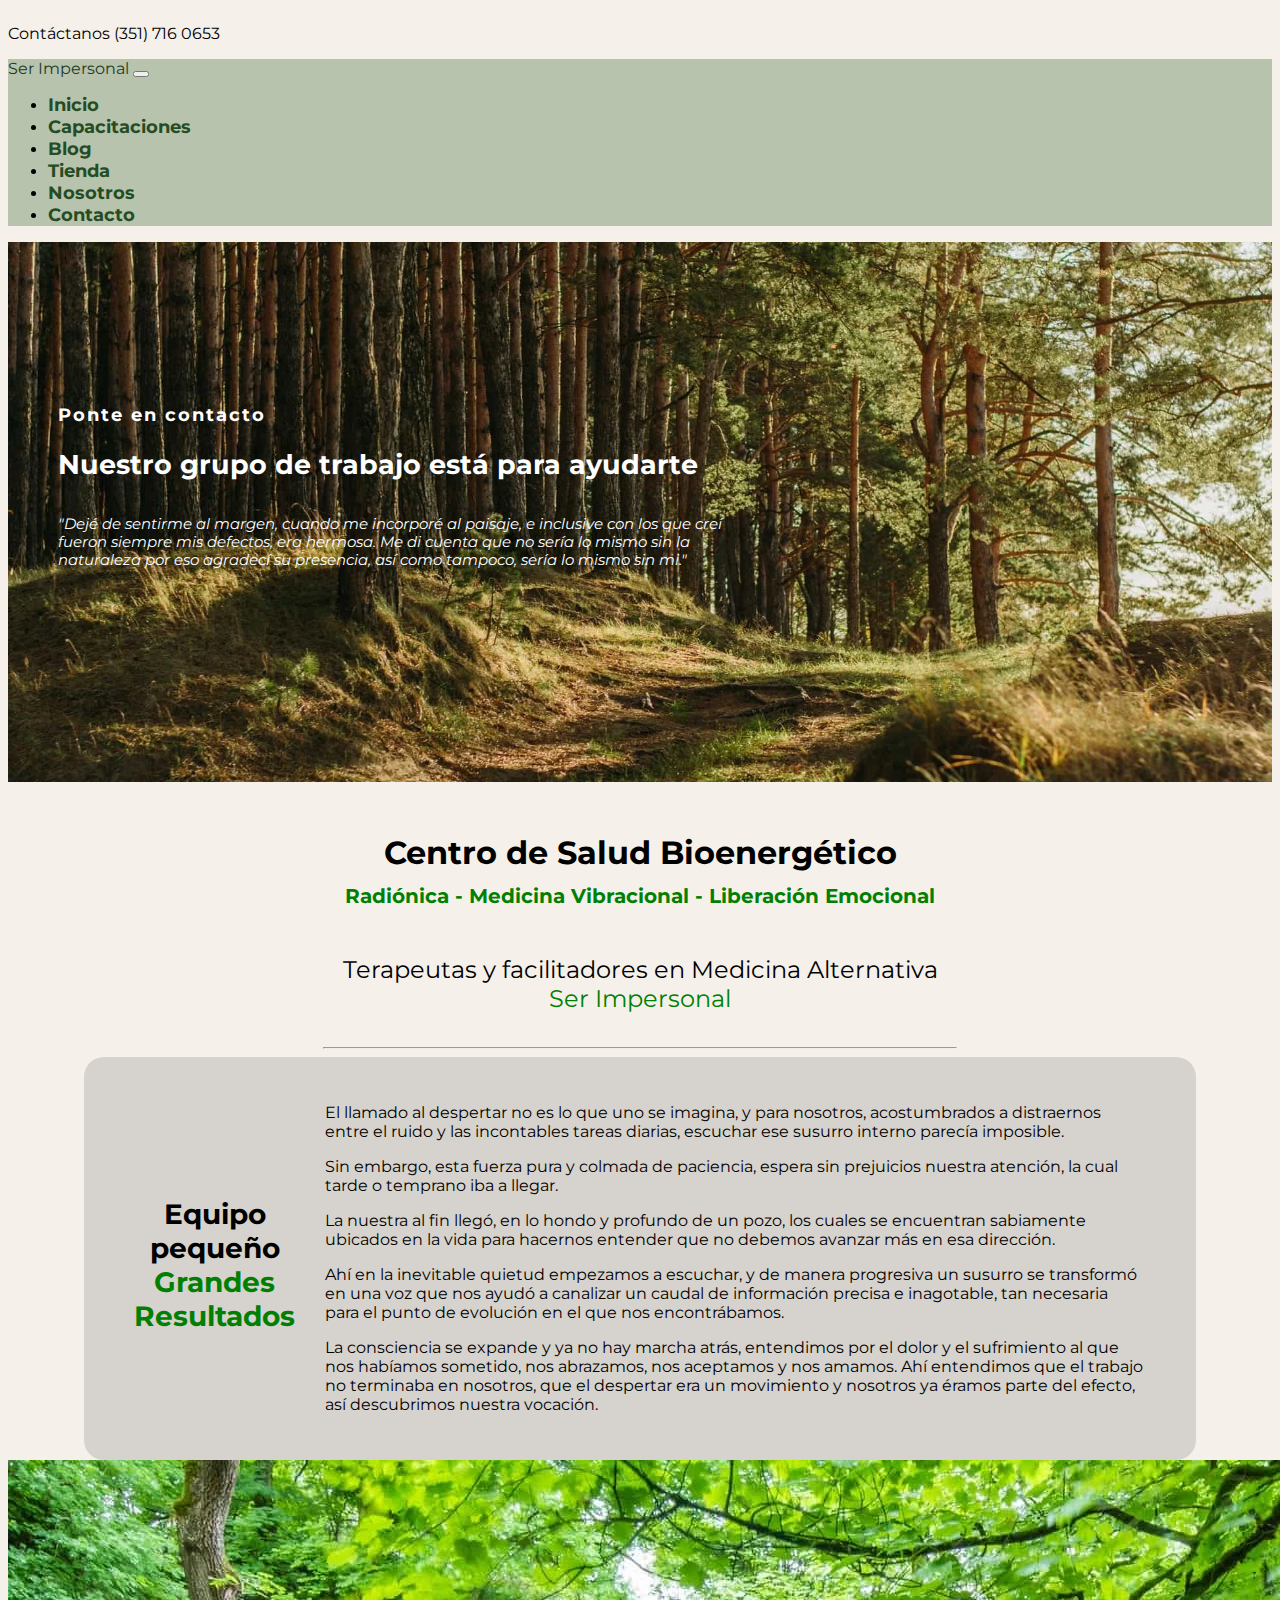
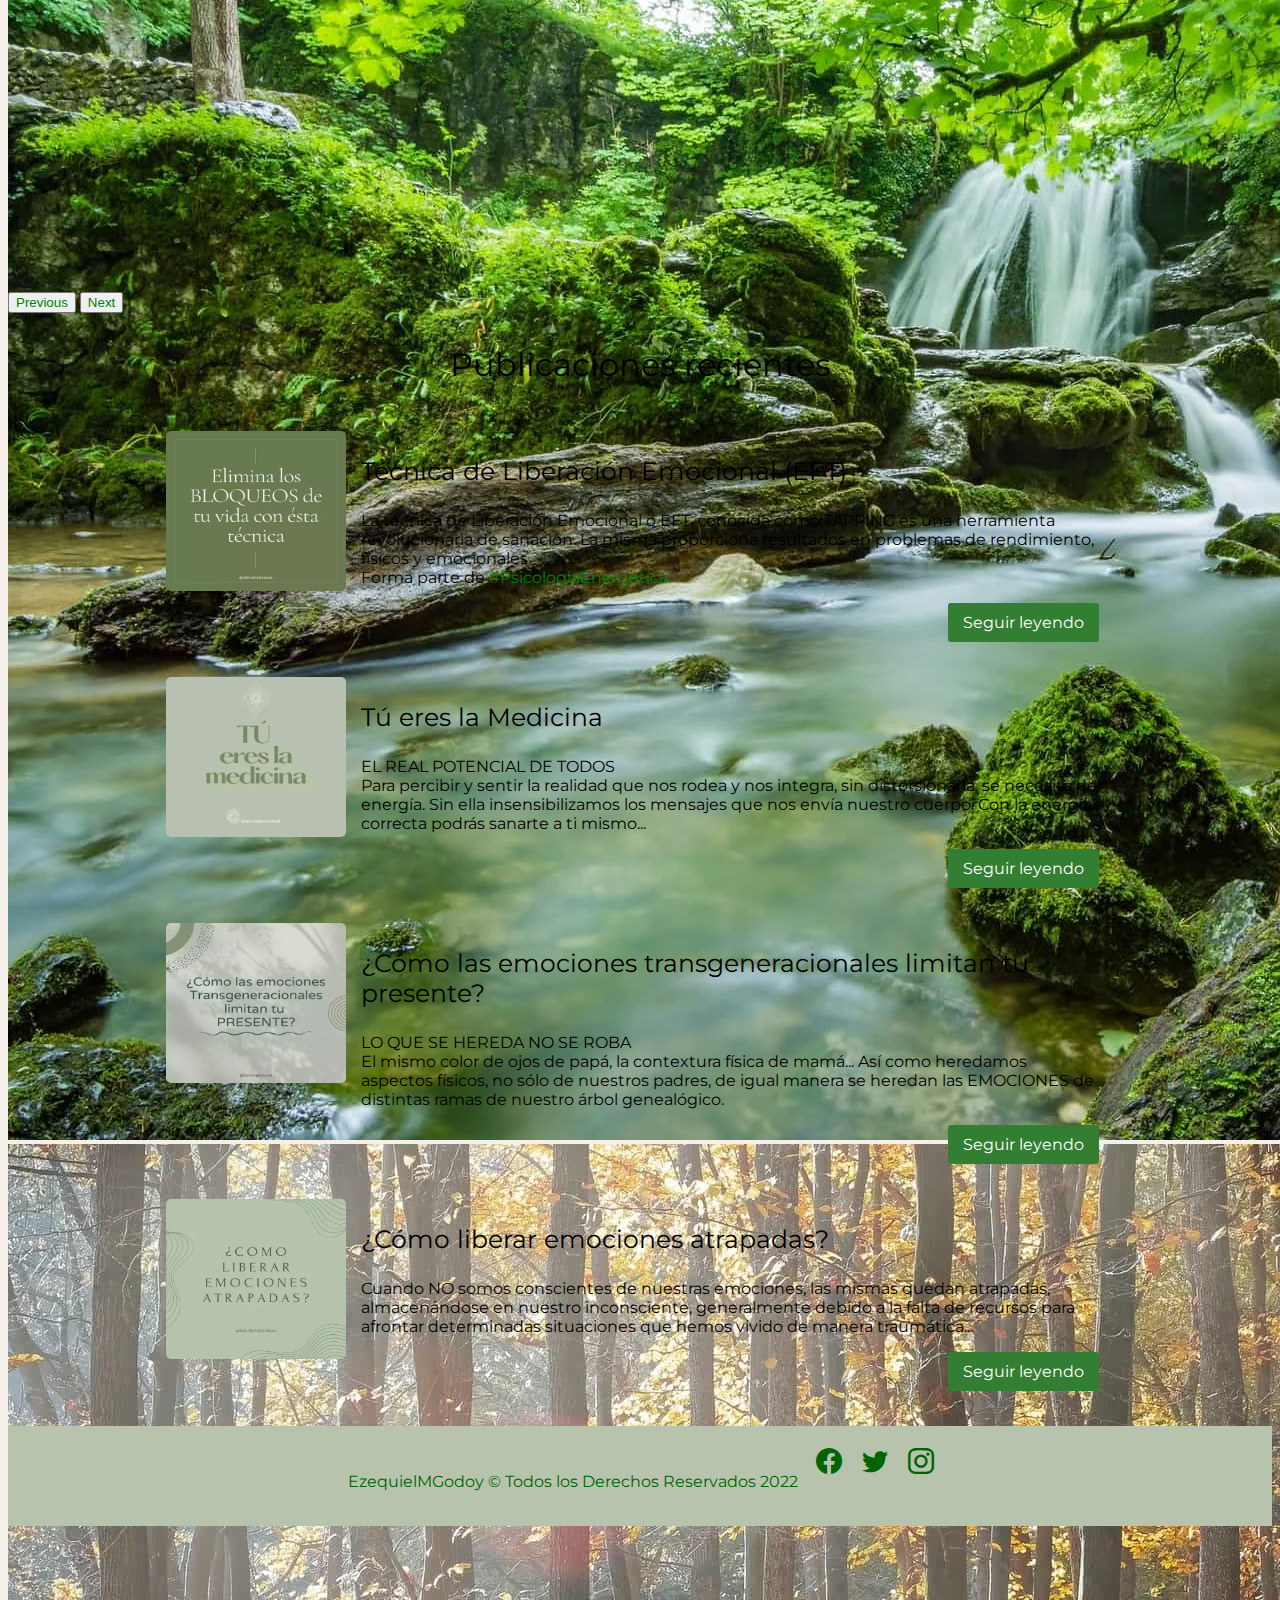
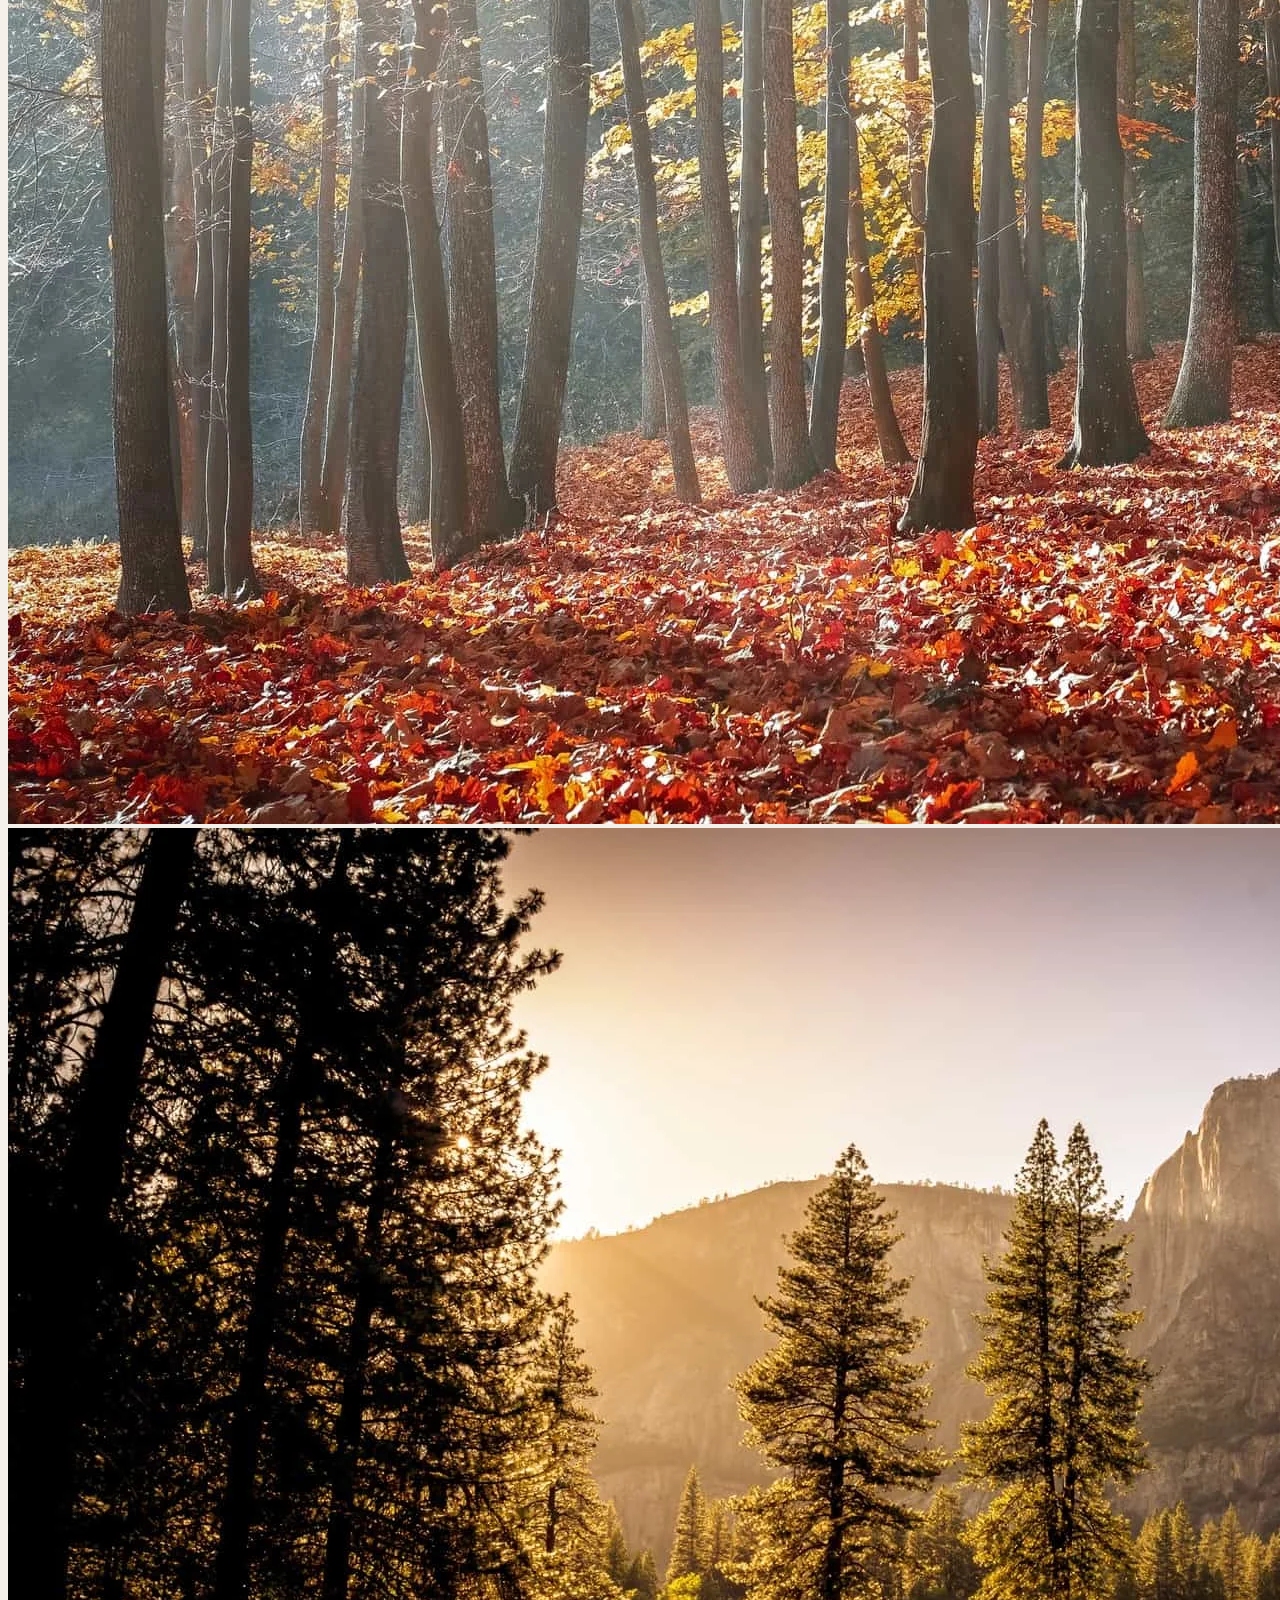
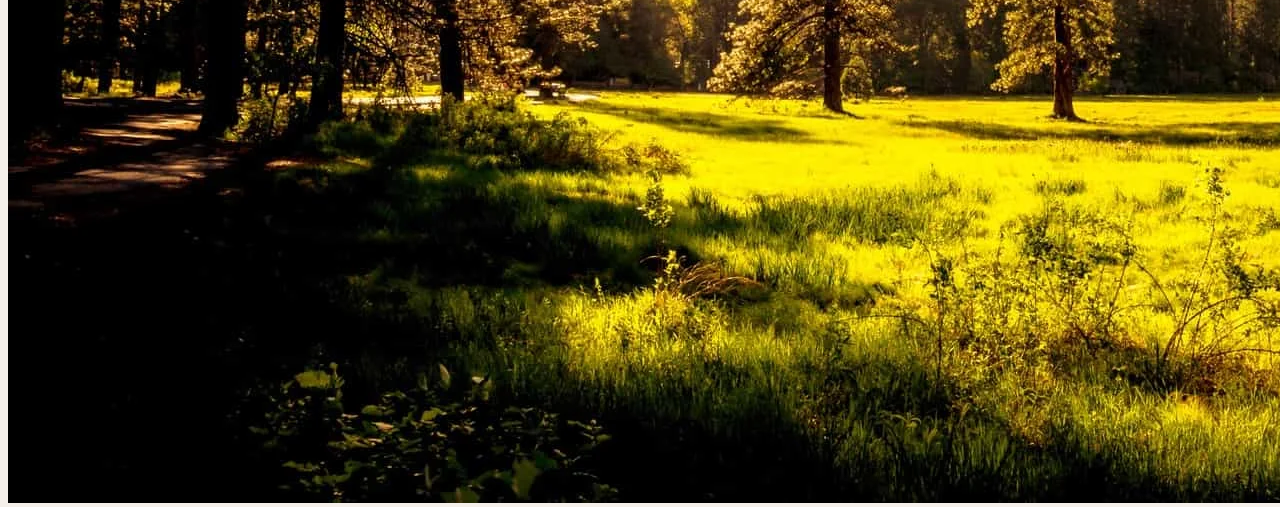
<file: index.html>
<!DOCTYPE html>
<html lang="es">
  <head>
    <meta charset="UTF-8" />
    <meta http-equiv="X-UA-Compatible" content="IE=edge" />
    <meta name="viewport" content="width=device-width, initial-scale=1.0" />
    <meta
      name="description"
      content="Centro de salud bioenergético orientado a terapias utulizando métodos de Radiónica - Medicina Vibracional - Liberación Emocional"
    />
    <meta
      name="keywords"
      content="capacitaciones, cursos, metodos, terapeutas"
    />
    <!-- LINK CDN BOOTSTRAP -->
    <link
      href="https://cdn.jsdelivr.net/npm/bootstrap@5.1.3/dist/css/bootstrap.min.css"
      rel="stylesheet"
      integrity="sha384-1BmE4kWBq78iYhFldvKuhfTAU6auU8tT94WrHftjDbrCEXSU1oBoqyl2QvZ6jIW3"
      crossorigin="anonymous"
    />
    <!-- GOOGLE FONTS -->
    <link
      href="https://fonts.googleapis.com/css2?family=Montserrat&display=swap"
      rel="stylesheet"
    />
    <!-- Favicon -->
    <link rel="icon" href="img/favicon.webp" />
    <!-- BOOTSTRAP ICONS -->
    <link
      rel="stylesheet"
      href="https://cdn.jsdelivr.net/npm/bootstrap-icons@1.7.2/font/bootstrap-icons.css"
    />

    <!-- LINK SASS -->
    <link rel="stylesheet" href="css/estilos.css" />

    <title>Inicio - Ser Impersonal</title>
  </head>
  <body>
    <!-- ========================================= -->
    <!--               ENCABEZADO                  -->
    <!-- ========================================= -->

    <div class="contenedorIndex">
      <header class="sticky-top">
        <div class="text-center bg-white">
          <p class="text-dark mb-0 p-2 fs-6">Contáctanos (351) 716 0653</p>
        </div>

        <nav class="navbar navbar-expand-lg navbar-dark p-3" id="menu">
          <div class="container-fluid">
            <a class="navbar-brand" href="index.html">
              <span class="marca fs-4 fw-bold"> Ser Impersonal </span>
            </a>
            <button
              class="navbar-toggler border"
              type="button"
              data-bs-toggle="collapse"
              data-bs-target="#navbarSupportedContent"
              aria-controls="navbarSupportedContent"
              aria-expanded="false"
              aria-label="Toggle navigation"
            >
              <span class="navbar-toggler-icon"></span>
            </button>
            <div class="collapse navbar-collapse" id="navbarSupportedContent">
              <ul class="navbar-nav me-auto mb-2 mb-lg-0">
                <li class="nav-item">
                  <a
                    class="nav-link text-light"
                    aria-current="page"
                    href="index.html"
                    >Inicio</a
                  >
                </li>

                <li class="nav-item">
                  <a class="nav-link" href="pages/capacitaciones.html"
                    >Capacitaciones</a
                  >
                </li>
                <li class="nav-item">
                  <a class="nav-link" href="pages/blog.html">Blog</a>
                </li>
                <li class="nav-item">
                  <a class="nav-link" href="pages/tienda.html">Tienda</a>
                </li>

                <li class="nav-item">
                  <a class="nav-link" href="pages/about.html">Nosotros</a>
                </li>

                <li class="nav-item">
                  <a class="nav-link" href="pages/contacto.html">Contacto</a>
                </li>
              </ul>
            </div>
          </div>
        </nav>
      </header>

      <!-- ========================================= -->
      <!--                 PORTADA                   -->
      <!-- ========================================= -->

      <section class="portada">
        <div class="banner bannerIndex">
          <div class="wrap">
            <div class="box">
              <p class="textoBanner1">Ponte en contacto</p>
              <p class="textoBanner2">
                Nuestro grupo de trabajo está para ayudarte
              </p>
              <p class="textoBanner3">
                "Dejé de sentirme al margen, cuando me incorporé al paisaje, e
                inclusive con los que creí fueron siempre mis defectos, era
                hermosa. Me di cuenta que no sería lo mismo sin la naturaleza
                por eso agradecí su presencia, así como tampoco, sería lo mismo
                sin mi."
              </p>
            </div>
          </div>
        </div>
      </section>

      <!-- ========================================= -->
      <!--               INTRO                       -->
      <!-- ========================================= -->

      <section class="zona1" id="intro">
        <h1 class="csb">
          Centro de Salud Bioenergético <br />
          <span class="tecnicas">
            Radiónica - Medicina Vibracional - Liberación Emocional</span
          >
        </h1>
        <p class="terapeutas">
          Terapeutas y facilitadores en Medicina Alternativa <br />
          <span class="logo">Ser Impersonal</span>
        </p>
        <hr />
      </section>

      <!-- ========================================= -->
      <!--                 CONTENIDO                 -->
      <!-- ========================================= -->

      <section class="zona2">
        <div class="equipo">
          <p class="equipoTitulo">
            Equipo pequeño <br />
            <span>Grandes Resultados</span>
          </p>
          <div class="equipoDescripcion">
            <p>
              El llamado al despertar no es lo que uno se imagina, y para
              nosotros, acostumbrados a distraernos entre el ruido y las
              incontables tareas diarias, escuchar ese susurro interno parecía
              imposible.
            </p>

            <p>
              Sin embargo, esta fuerza pura y colmada de paciencia, espera sin
              prejuicios nuestra atención, la cual tarde o temprano iba a
              llegar.
            </p>

            <p>
              La nuestra al fin llegó, en lo hondo y profundo de un pozo, los
              cuales se encuentran sabiamente ubicados en la vida para hacernos
              entender que no debemos avanzar más en esa dirección.
            </p>

            <p>
              Ahí en la inevitable quietud empezamos a escuchar, y de manera
              progresiva un susurro se transformó en una voz que nos ayudó a
              canalizar un caudal de información precisa e inagotable, tan
              necesaria para el punto de evolución en el que nos encontrábamos.
            </p>

            <p>
              La consciencia se expande y ya no hay marcha atrás, entendimos por
              el dolor y el sufrimiento al que nos habíamos sometido, nos
              abrazamos, nos aceptamos y nos amamos. Ahí entendimos que el
              trabajo no terminaba en nosotros, que el despertar era un
              movimiento y nosotros ya éramos parte del efecto, así descubrimos
              nuestra vocación.
            </p>
          </div>
        </div>
      </section>

      <!-- ========================================= -->
      <!--                 CAROUSEL                 -->
      <!-- ========================================= -->

      <section class="slider container pb-5 pt-5">
        <div
          id="carouselExampleControls"
          class="carousel slide"
          data-bs-ride="carousel"
        >
          <div class="carousel-inner">
            <div class="carousel-item active" data-bs-interval="2000">
              <img
                src="img/slider1.webp"
                class="d-block w-100"
                alt="Imagen de un bosque y rio"
              />
            </div>

            <div class="carousel-item" data-bs-interval="2000">
              <img
                src="img/slider2.webp"
                class="d-block w-100"
                alt="Imagen de un bosque en otoño"
              />
            </div>

            <div class="carousel-item" data-bs-interval="2000">
              <img
                src="img/slider3.webp"
                class="d-block w-100"
                alt="Imagen del amanecer en la montaña"
              />
            </div>
          </div>

          <button
            class="carousel-control-prev"
            type="button"
            data-bs-target="#carouselExampleControls"
            data-bs-slide="prev"
          >
            <span class="carousel-control-prev-icon" aria-hidden="true"></span>
            <span class="visually-hidden">Previous</span>
          </button>

          <button
            class="carousel-control-next"
            type="button"
            data-bs-target="#carouselExampleControls"
            data-bs-slide="next"
          >
            <span class="carousel-control-next-icon" aria-hidden="true"></span>
            <span class="visually-hidden">Next</span>
          </button>
        </div>
      </section>

      <!-- ========================================= -->
      <!--           CAPACITACIONES                  -->
      <!-- ========================================= -->

      <main class="destacado">
        <div>
          <p class="destacadoTitulo">Publicaciones recientes</p>
        </div>
        <div class="capacitacionesColumna">
          <div class="carta">
            <a href="pages/capacitaciones.html">
              <img
                src="img/capacitacion1.webp"
                alt="imagen capacitacion"
                width="180"
                height="160"
                class="imagenCapacitacion"
              />
            </a>
            <div class="capacitacionesTexto">
              <p class="capacitacionesTitulo">
                Técnica de Liberación Emocional (EFT)
              </p>
              <p>
                La técnica de Liberación Emocional o EFT, conocida como TAPPING
                es una herramienta revolucionaria de sanación. La misma
                proporciona resultados en problemas de rendimiento, físicos y
                emocionales<br />
                Forma parte de<span> #PsicologiaEnergética.</span>
              </p>
              <div class="capacitacionesBoton">
                <a href="pages/blog.html" class="botonSeguir">
                  Seguir leyendo
                </a>
              </div>
            </div>
          </div>

          <div class="carta">
            <a href="pages/capacitaciones.html">
              <img
                src="img/capacitacion2.webp"
                alt="imagen capacitacion"
                width="180"
                height="160"
                class="imagenCapacitacion"
              />
            </a>
            <div class="capacitacionesTexto">
              <p class="capacitacionesTitulo">Tú eres la Medicina</p>
              <p class="">
                EL REAL POTENCIAL DE TODOS <br />
                Para percibir y sentir la realidad que nos rodea y nos integra,
                sin distorsionarla, se necesita de energía. Sin ella
                insensibilizamos los mensajes que nos envía nuestro cuerpo. Con
                la energía correcta podrás sanarte a ti mismo...
              </p>
              <div class="capacitacionesBoton">
                <a href="pages/blog.html" class="botonSeguir">
                  Seguir leyendo
                </a>
              </div>
            </div>
          </div>

          <div class="carta">
            <a href="pages/capacitaciones.html">
              <img
                src="img/capacitacion3.webp"
                alt="imagen capacitacion"
                width="180"
                height="160"
                class="imagenCapacitacion"
              />
            </a>
            <div class="capacitacionesTexto">
              <p class="capacitacionesTitulo">
                ¿Cómo las emociones transgeneracionales limitan tu presente?
              </p>
              <p class="">
                LO QUE SE HEREDA NO SE ROBA <br />
                El mismo color de ojos de papá, la contextura física de mamá...
                Así como heredamos aspectos físicos, no sólo de nuestros padres,
                de igual manera se heredan las EMOCIONES de distintas ramas de
                nuestro árbol genealógico.
              </p>
              <div class="capacitacionesBoton">
                <a href="pages/blog.html" class="botonSeguir">
                  Seguir leyendo
                </a>
              </div>
            </div>
          </div>

          <div class="carta">
            <a href="pages/capacitaciones.html">
              <img
                src="img/capacitacion4.webp"
                alt="imagen capacitacion"
                width="180"
                height="160"
                class="imagenCapacitacion"
              />
            </a>
            <div class="capacitacionesTexto">
              <p class="capacitacionesTitulo">
                ¿Cómo liberar emociones atrapadas?
              </p>
              <p class="">
                Cuando NO somos conscientes de nuestras emociones, las mismas
                quedan atrapadas, almacenándose en nuestro inconsciente,
                generalmente debido a la falta de recursos para afrontar
                determinadas situaciones que hemos vivido de manera
                traumática...
              </p>
              <div class="capacitacionesBoton">
                <a href="pages/blog.html" class="botonSeguir">
                  Seguir leyendo
                </a>
              </div>
            </div>
          </div>
        </div>
      </main>

      <!-- ========================================= -->
      <!--                 FOOTER                    -->
      <!-- ========================================= -->

      <footer>
        <p class="derechos">
          EzequielMGodoy &copy; Todos los Derechos Reservados 2022
        </p>
        <div id="iconos">
          <a href="https://www.facebook.com/" target="_blank">
            <i class="bi bi-facebook"></i>
            <i class="fa-brands fa-facebook-f"></i>
          </a>
          <a href="https://twitter.com/" target="_blank">
            <i class="bi bi-twitter"></i>
          </a>
          <a href="https://www.instagram.com/" target="_blank">
            <i class="bi bi-instagram"></i>
          </a>
        </div>
      </footer>

      <script
        src="https://cdn.jsdelivr.net/npm/bootstrap@5.1.3/dist/js/bootstrap.bundle.min.js"
        integrity="sha384-ka7Sk0Gln4gmtz2MlQnikT1wXgYsOg+OMhuP+IlRH9sENBO0LRn5q+8nbTov4+1p"
        crossorigin="anonymous"
      ></script>
    </div>
  </body>
</html>
</file>
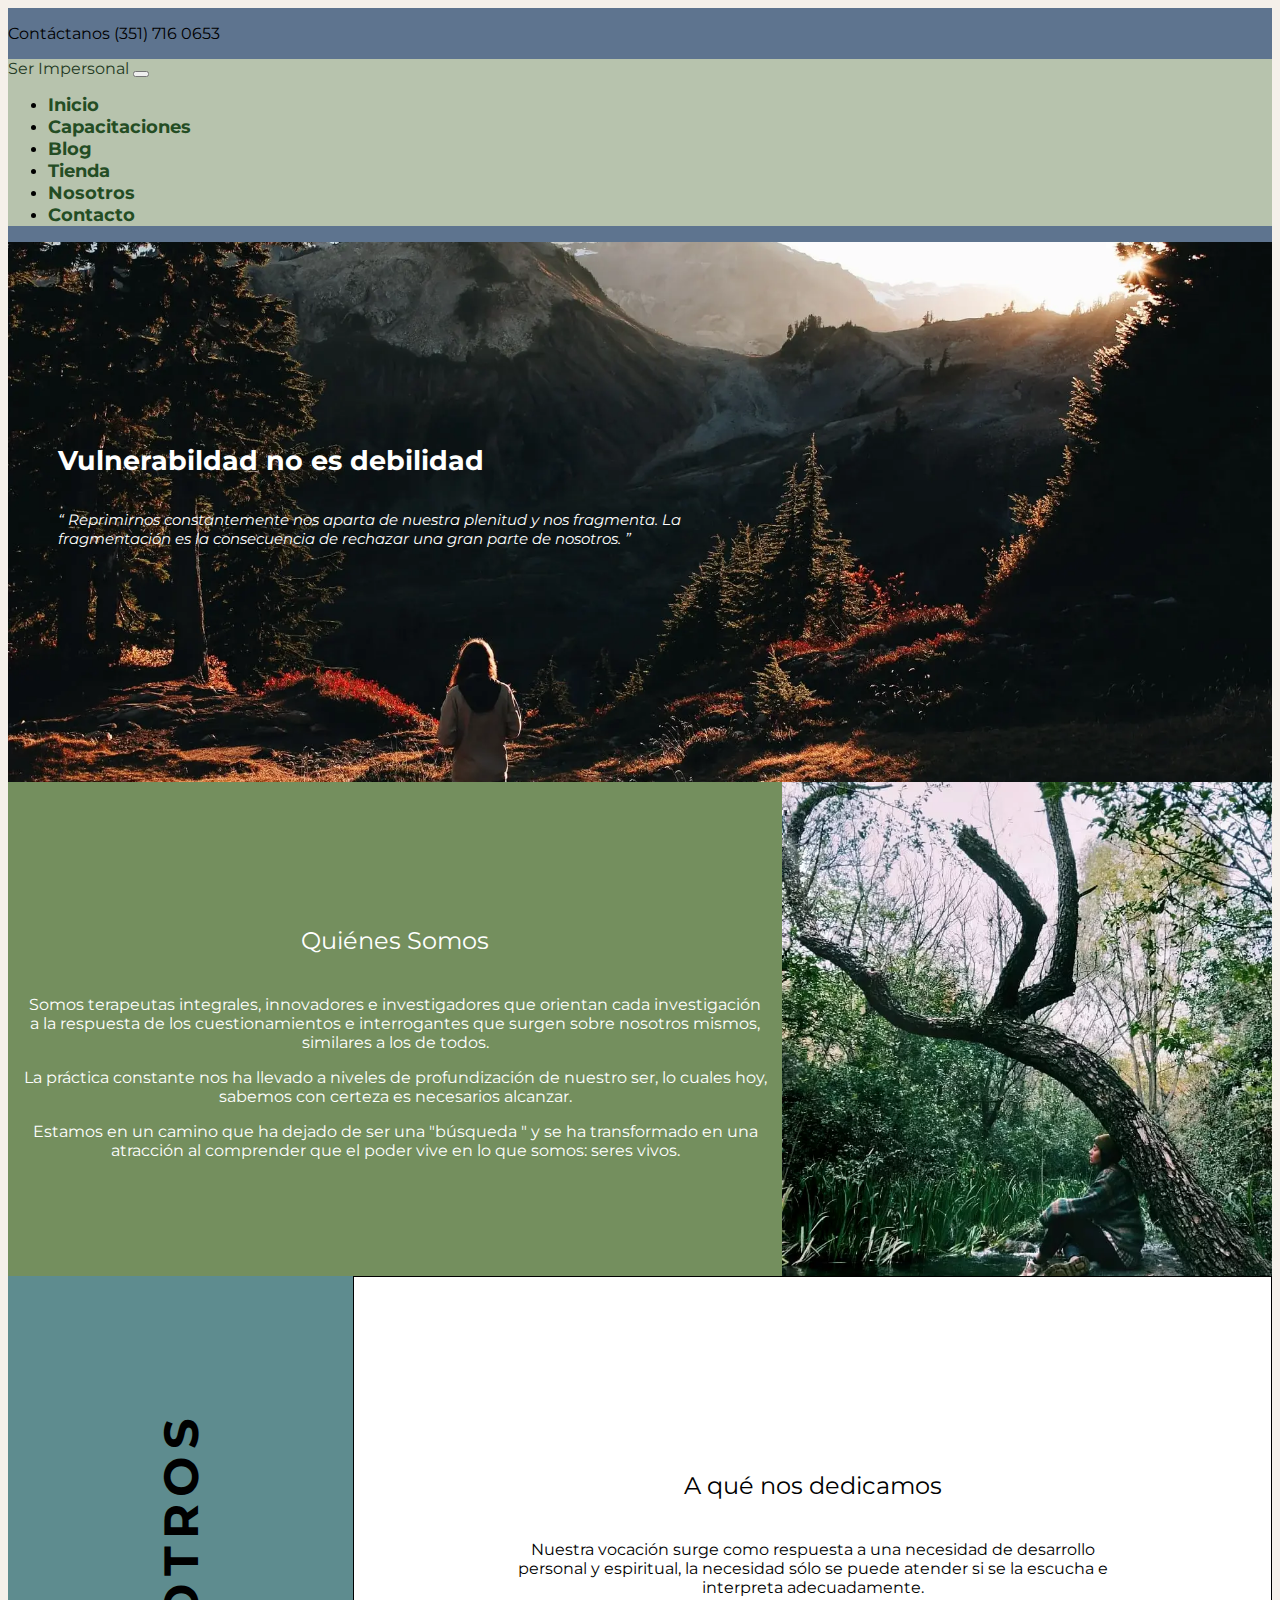
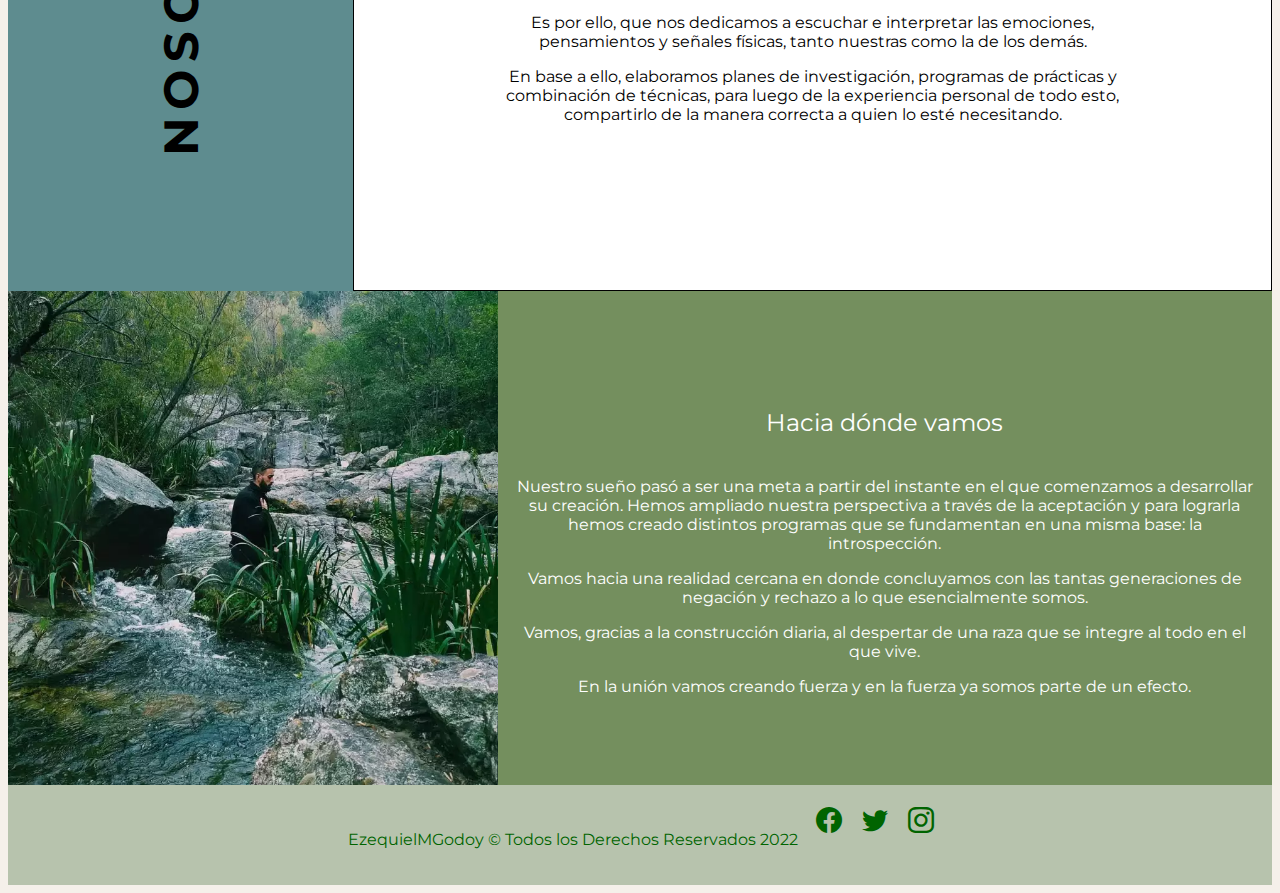
<file: pages/about.html>
<!DOCTYPE html>
<html lang="es">
  <head>
    <meta charset="UTF-8" />
    <meta http-equiv="X-UA-Compatible" content="IE=edge" />
    <meta name="viewport" content="width=device-width, initial-scale=1.0" />
    <meta
      name="description"
      content="Acerca de nosotros - Somos Araceli y Fabricio Terapeutas y facilitadores en Medicina Alternativa Ser Impersonal"
    />
    <meta name="keywords" content="nosotros, Araceli, Fabricio" />
    <!-- Link CDN BOOTSRAP -->
    <link
      href="https://cdn.jsdelivr.net/npm/bootstrap@5.1.3/dist/css/bootstrap.min.css"
      rel="stylesheet"
      integrity="sha384-1BmE4kWBq78iYhFldvKuhfTAU6auU8tT94WrHftjDbrCEXSU1oBoqyl2QvZ6jIW3"
      crossorigin="anonymous"
    />
    <!-- LINK GOOGLE FONTS -->
    <link
      href="https://fonts.googleapis.com/css2?family=Montserrat&display=swap"
      rel="stylesheet"
    />
    <!-- Favicon -->
    <link rel="icon" href="../img/favicon.webp" />
    <!-- LINK ICONS -->
    <link
      rel="stylesheet"
      href="https://cdn.jsdelivr.net/npm/bootstrap-icons@1.7.2/font/bootstrap-icons.css"
    />

    <!-- ESTILOS SASS -->
    <link rel="stylesheet" href="../css/estilos.css" />
    <title>Nosotros - Ser Impersonal</title>
  </head>
  <body>
    <!-- ========================================= -->
    <!--               ENCABEZADO                  -->
    <!-- ========================================= -->

    <div class="contenedorAbout">
      <header class="sticky-top">
        <div class="text-center bg-white">
          <p class="text-dark mb-0 p-2 fs-6">Contáctanos (351) 716 0653</p>
        </div>

        <nav class="navbar navbar-expand-lg navbar-dark p-3" id="menu">
          <div class="container-fluid">
            <a class="navbar-brand" href="../index.html">
              <span class="marca fs-4 fw-bold"> Ser Impersonal </span>
            </a>
            <button
              class="navbar-toggler border"
              type="button"
              data-bs-toggle="collapse"
              data-bs-target="#navbarSupportedContent"
              aria-controls="navbarSupportedContent"
              aria-expanded="false"
              aria-label="Toggle navigation"
            >
              <span class="navbar-toggler-icon"></span>
            </button>
            <div class="collapse navbar-collapse" id="navbarSupportedContent">
              <ul class="navbar-nav me-auto mb-2 mb-lg-0">
                <li class="nav-item">
                  <a class="nav-link" aria-current="page" href="../index.html"
                    >Inicio</a
                  >
                </li>

                <li class="nav-item">
                  <a class="nav-link" href="capacitaciones.html"
                    >Capacitaciones</a
                  >
                </li>
                <li class="nav-item">
                  <a class="nav-link" href="blog.html">Blog</a>
                </li>
                
                <li class="nav-item">
                  <a class="nav-link" href="tienda.html">Tienda</a>
                </li>

                <li class="nav-item">
                  <a class="nav-link text-light" href="about.html">Nosotros</a>
                </li>

                <li class="nav-item">
                  <a class="nav-link" href="contacto.html">Contacto</a>
                </li>
              </ul>
            </div>
          </div>
        </nav>
      </header>

      <!-- ========================================= -->
      <!--                 PORTADA                   -->
      <!-- ========================================= -->
      <section class="portada">
        <div class="banner bannerAbout">
          <div class="wrap">
            <div class="box">
              <p class="textoBanner2">Vulnerabildad no es debilidad</p>
              <q class="textoBanner3">
                Reprimirnos constantemente nos aparta de nuestra plenitud y nos
                fragmenta. La fragmentación es la consecuencia de rechazar una
                gran parte de nosotros.
              </q>
            </div>
          </div>
        </div>
      </section>

      <!-- ========================================= -->
      <!--                 NOSOTROS                  -->
      <!-- ========================================= -->

      <main class="containerNosotros">
        <div class="box1">
          <div class="boxTexto">
            <p class="boxTexto--titulo">Quiénes Somos</p>
            <div class="boxTexto--parrafo">
              <p>
                Somos terapeutas integrales, innovadores e investigadores que
                orientan cada investigación a la respuesta de los
                cuestionamientos e interrogantes que surgen sobre nosotros
                mismos, similares a los de todos.
              </p>
              <p>
                La práctica constante nos ha llevado a niveles de profundización
                de nuestro ser, lo cuales hoy, sabemos con certeza es necesarios
                alcanzar.
              </p>
              <p>
                Estamos en un camino que ha dejado de ser una "búsqueda " y se
                ha transformado en una atracción al comprender que el poder vive
                en lo que somos: seres vivos.
              </p>
            </div>
          </div>
          <div class="containerFoto">
            <img
              src="../img/aboutAri_2.webp"
              alt="Araceli en el rio meditando"
              class="imagen"
            />
            <div class="divAraceli">
              <p class="araceliCita">
                "Amarnos es aportar, arriesgarse a pesar de las incertidumbres,
                abrazar nuestras heridas, nuestros miedos, nuestra luz y nuestra
                oscuridad."
              </p>
            </div>
          </div>
        </div>

        <div class="box2">
          <div class="asideNosotros">
            <p class="asidePalabra">NOSOTROS</p>
          </div>

          <div class="parrafoNosotros">
            <p class="boxTexto--titulo">A qué nos dedicamos</p>
            <div class="boxTexto--parrafo">
              <p>
                Nuestra vocación surge como respuesta a una necesidad de
                desarrollo personal y espiritual, la necesidad sólo se puede
                atender si se la escucha e interpreta adecuadamente.
              </p>
              <p>
                Es por ello, que nos dedicamos a escuchar e interpretar las
                emociones, pensamientos y señales físicas, tanto nuestras como
                la de los demás.
              </p>
              <p>
                En base a ello, elaboramos planes de investigación, programas de
                prácticas y combinación de técnicas, para luego de la
                experiencia personal de todo esto, compartirlo de la manera
                correcta a quien lo esté necesitando.
              </p>
            </div>
          </div>

          <div class="columnaColor">
            <!-- <p>COLUMNA</p> -->
          </div>
        </div>

        <div class="box3">
          <div class="boxTexto">
            <p class="boxTexto--titulo">Hacia dónde vamos</p>
            <div class="boxTexto--parrafo">
              <p>
                Nuestro sueño pasó a ser una meta a partir del instante en el
                que comenzamos a desarrollar su creación. Hemos ampliado nuestra
                perspectiva a través de la aceptación y para lograrla hemos
                creado distintos programas que se fundamentan en una misma base:
                la introspección.
              </p>

              <p>
                Vamos hacia una realidad cercana en donde concluyamos con las
                tantas generaciones de negación y rechazo a lo que esencialmente
                somos.
              </p>

              <p>
                Vamos, gracias a la construcción diaria, al despertar de una
                raza que se integre al todo en el que vive.
              </p>

              <p>
                En la unión vamos creando fuerza y en la fuerza ya somos parte
                de un efecto.
              </p>
            </div>
          </div>
          <div class="containerFoto">
            <img
              src="../img/aboutFabri.webp"
              alt="Fabricio en el rio meditando"
              class="imagen"
            />
            <div class="divFabricio">
              <p class="fabricioCita">
                "Aquieta tus impulsos, tranquiliza tus emociones y sociega tu
                mente."
              </p>
            </div>
          </div>
        </div>
      </main>

      <!-- ========================================= -->
      <!--                 FOOTER                    -->
      <!-- ========================================= -->

      <footer>
        <p class="derechos">
          EzequielMGodoy &copy; Todos los Derechos Reservados 2022
        </p>
        <div id="iconos">
          <a href="https://www.facebook.com/" target="_blank">
            <i class="bi bi-facebook"></i>
          </a>
          <a href="https://twitter.com/" target="_blank">
            <i class="bi bi-twitter"></i>
          </a>
          <a href="https://www.instagram.com/" target="_blank">
            <i class="bi bi-instagram"></i>
          </a>
        </div>
      </footer>

      <script
        src="https://cdn.jsdelivr.net/npm/bootstrap@5.1.3/dist/js/bootstrap.bundle.min.js"
        integrity="sha384-ka7Sk0Gln4gmtz2MlQnikT1wXgYsOg+OMhuP+IlRH9sENBO0LRn5q+8nbTov4+1p"
        crossorigin="anonymous"
      ></script>
    </div>
  </body>
</html>
</file>
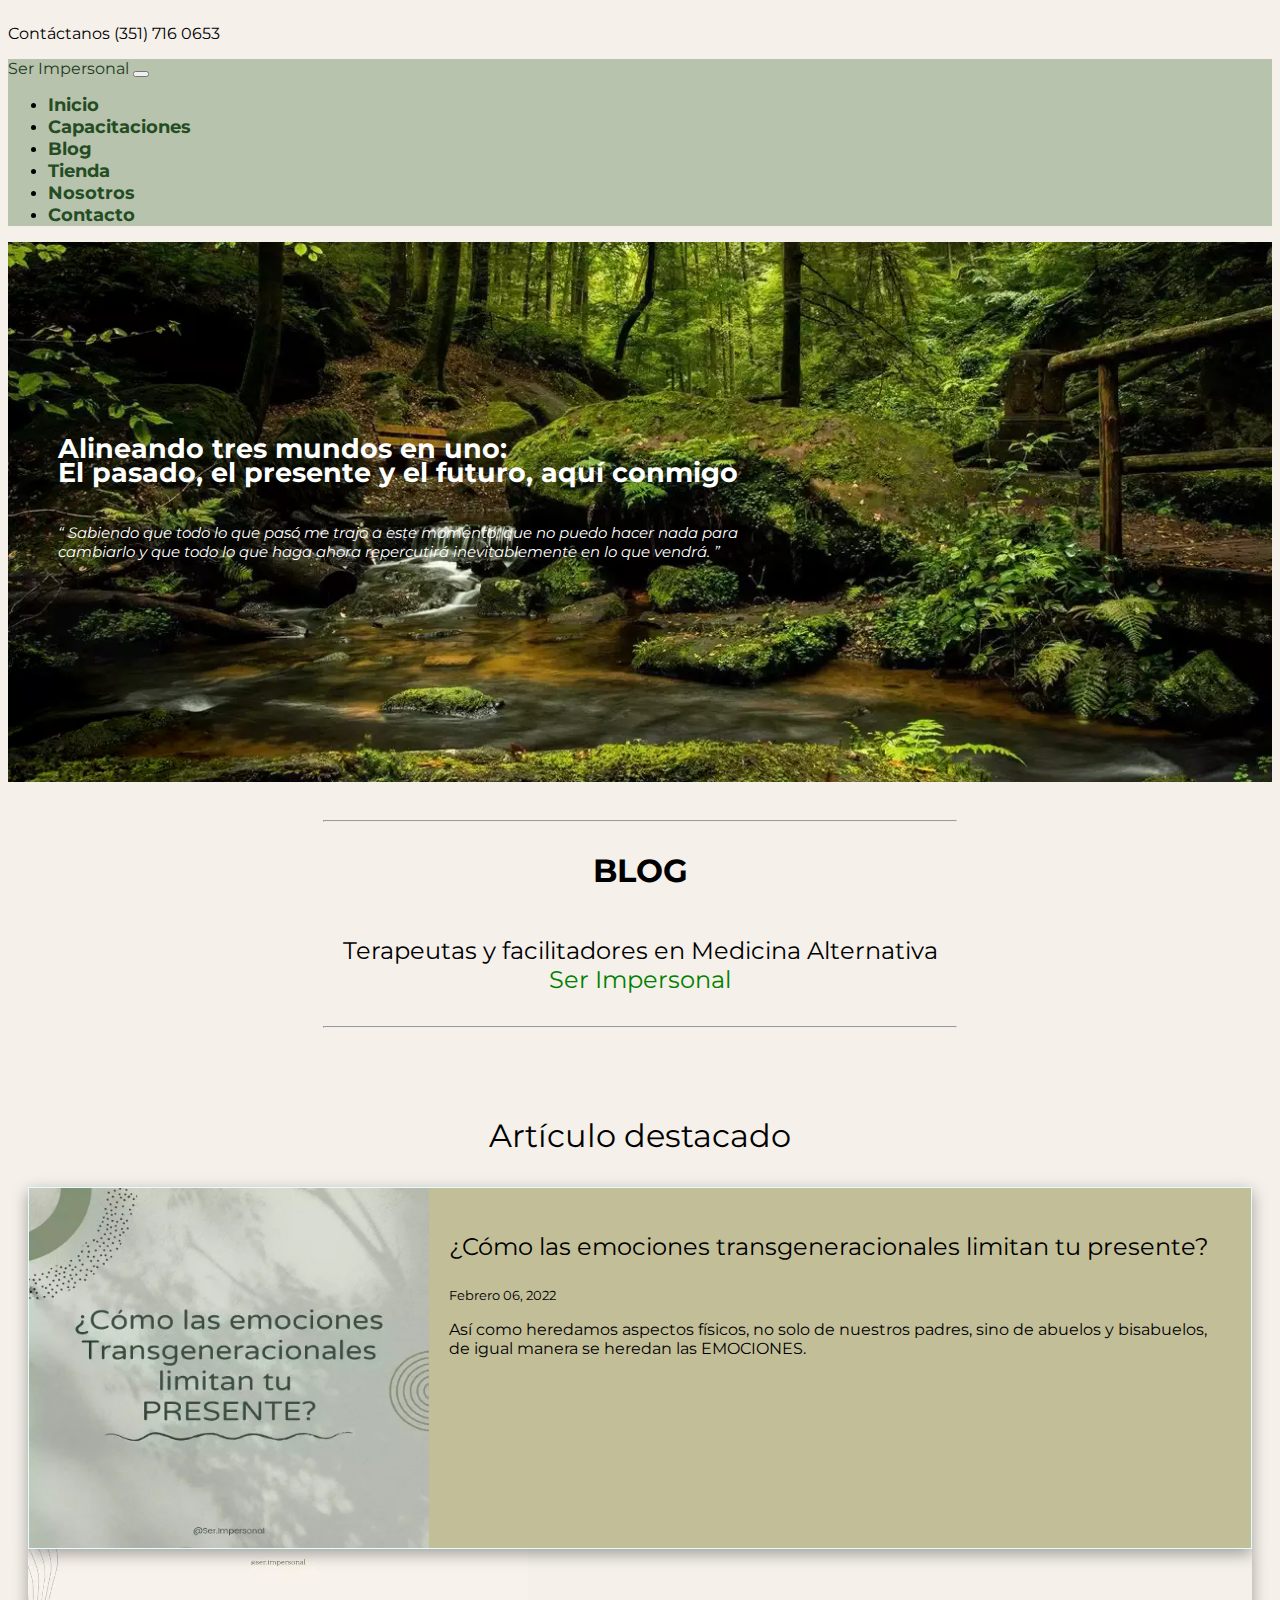
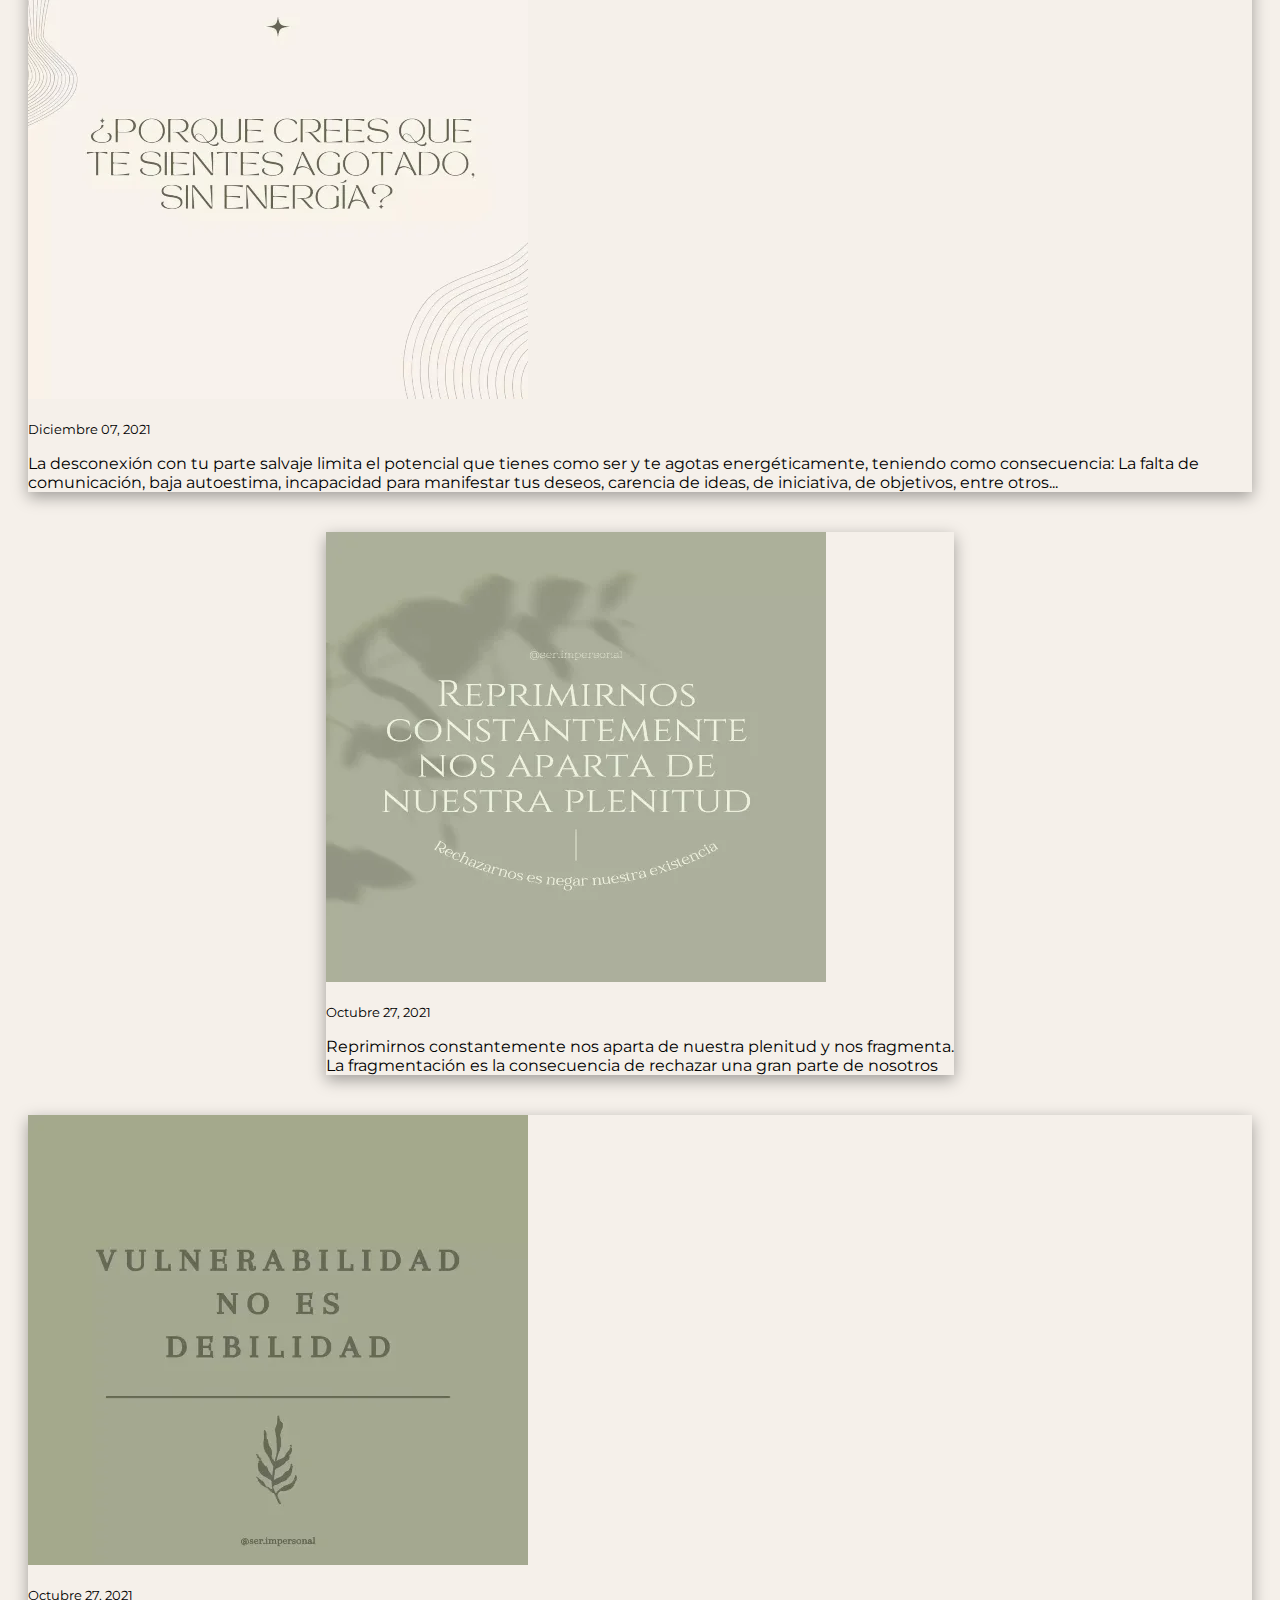
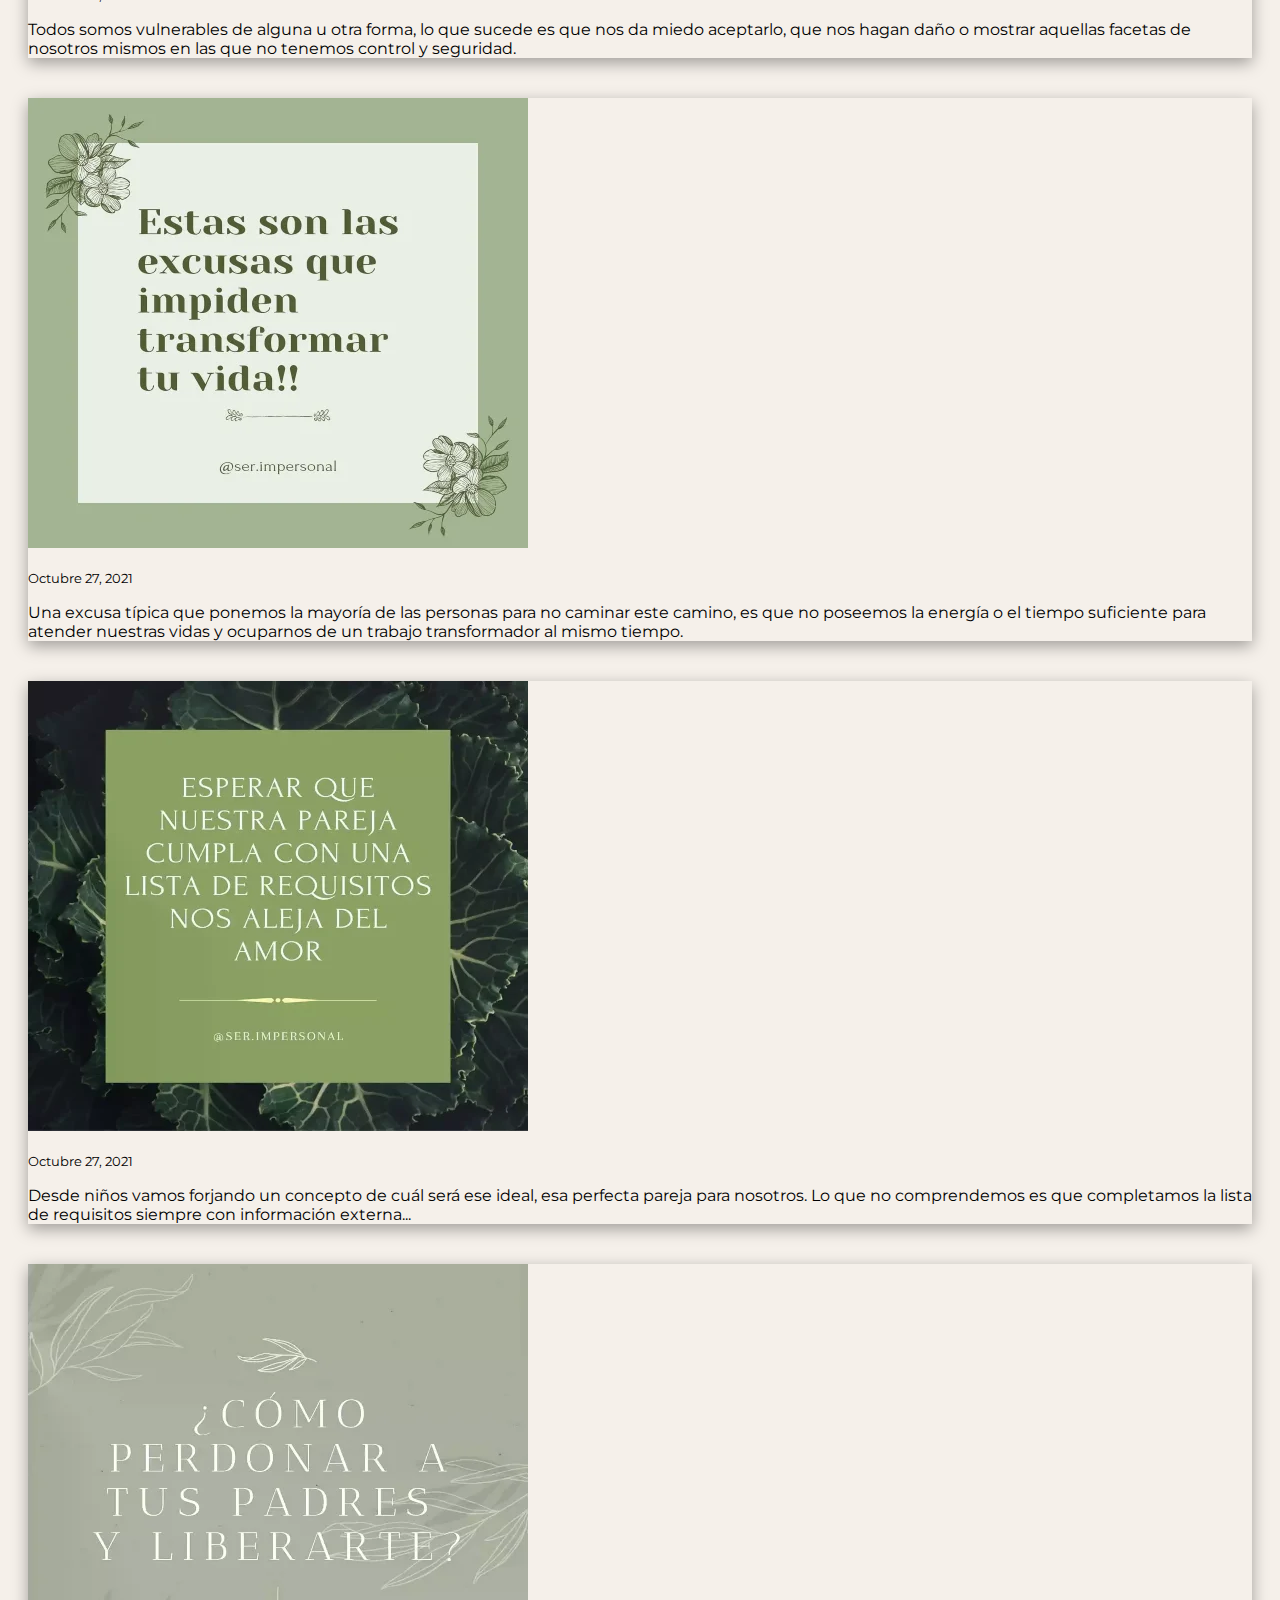
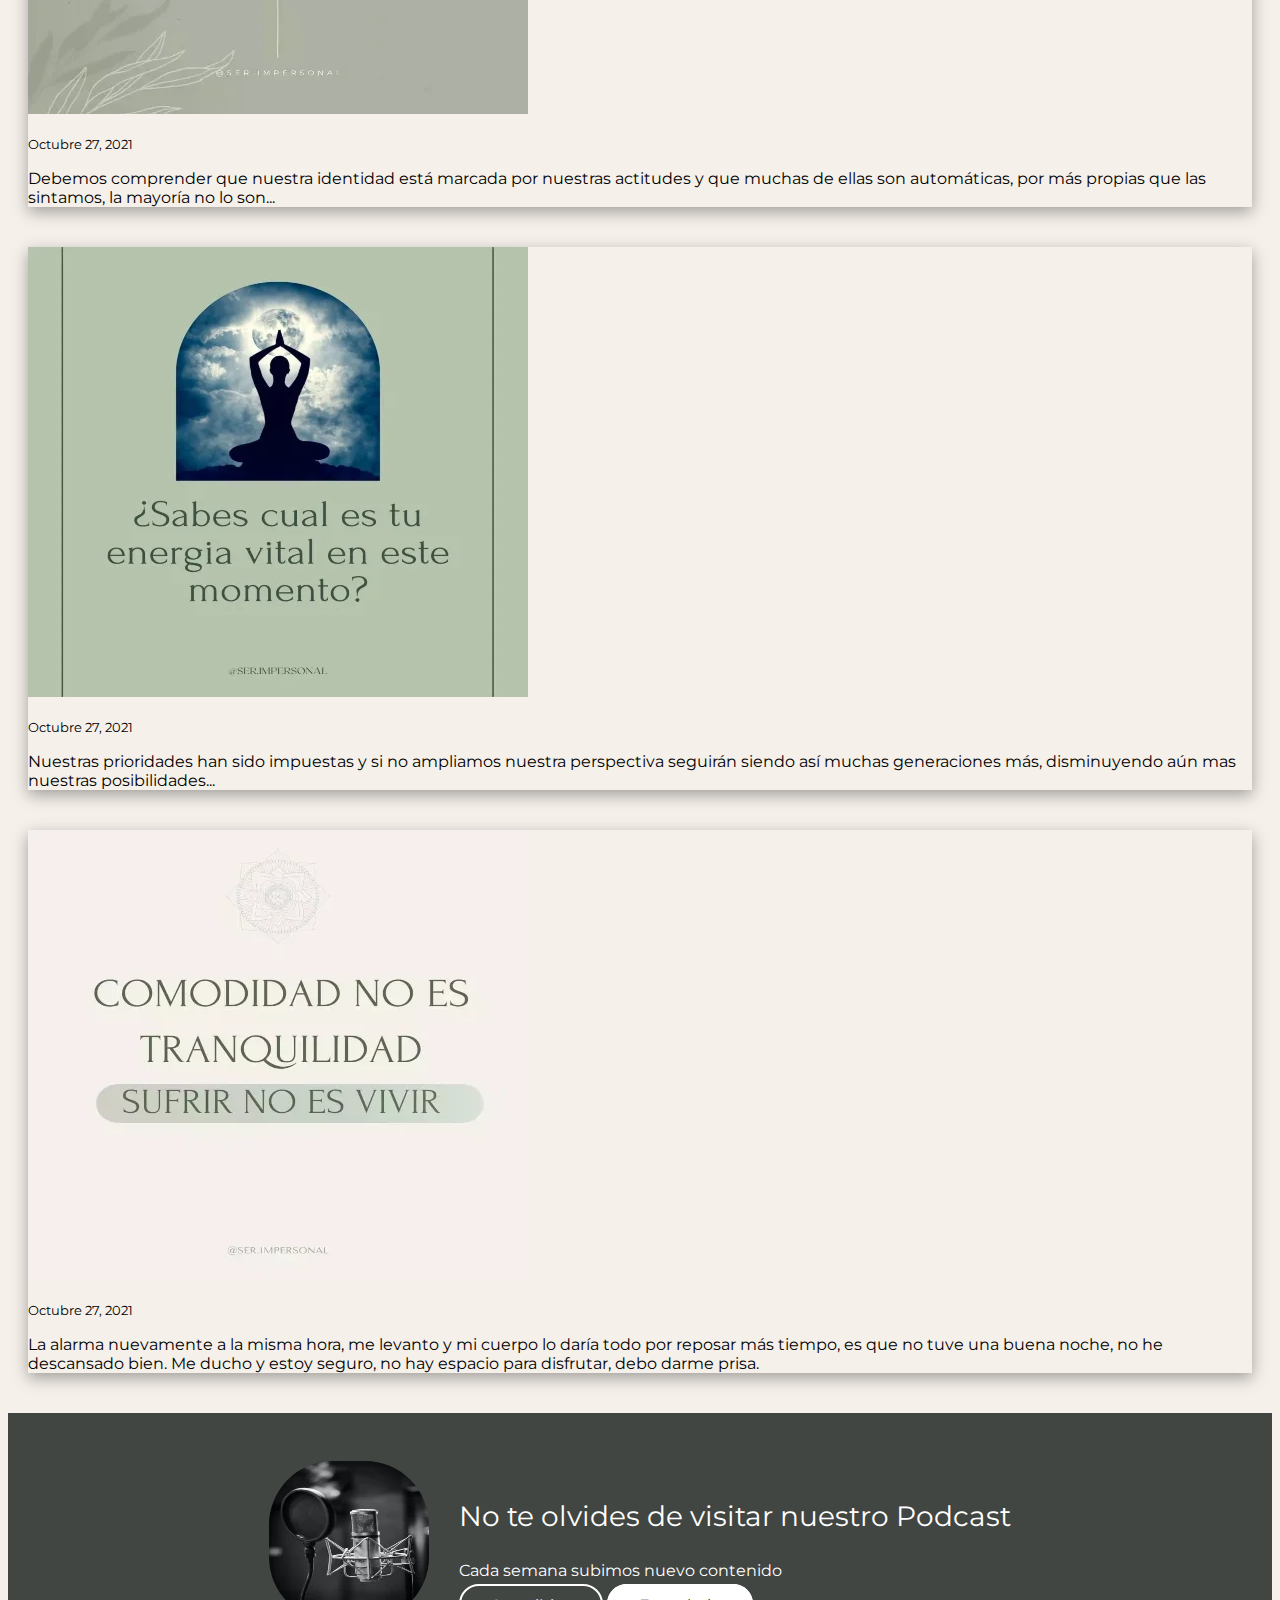
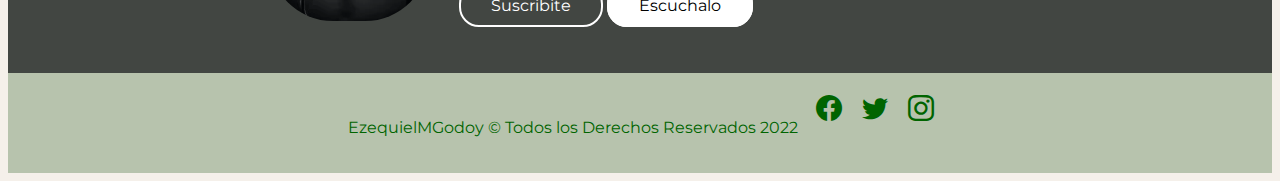
<file: pages/blog.html>
<!DOCTYPE html>
<html lang="es">
  <head>
    <meta charset="UTF-8" />
    <meta http-equiv="X-UA-Compatible" content="IE=edge" />
    <meta name="viewport" content="width=device-width, initial-scale=1.0" />
    <meta
      name="description"
      content="Blog Ser Impersonal. Aquí encontrarás nuestras entradas más recientes, un área en donde dejo que la información fluya a través de mi y así poder plasmarla en 'papel'"
    />
    <meta name="keywords" content="blog, articulo, destacados" />
    <!-- CDN BOOTSTRAP -->
    <link
      href="https://cdn.jsdelivr.net/npm/bootstrap@5.1.3/dist/css/bootstrap.min.css"
      rel="stylesheet"
      integrity="sha384-1BmE4kWBq78iYhFldvKuhfTAU6auU8tT94WrHftjDbrCEXSU1oBoqyl2QvZ6jIW3"
      crossorigin="anonymous"
    />
    <!-- Google Fonts -->
    <link
      href="https://fonts.googleapis.com/css2?family=Montserrat&display=swap"
      rel="stylesheet"
    />
    <!-- Favicon -->
    <link rel="icon" href="../img/favicon.webp" />
    <!-- ICONS -->
    <link
      rel="stylesheet"
      href="https://cdn.jsdelivr.net/npm/bootstrap-icons@1.7.2/font/bootstrap-icons.css"
    />

    <!-- MY SASS -->
    <link rel="stylesheet" href="../css/estilos.css" />
    <title>Blog - Ser Impersonal</title>
  </head>
  <body>
    <!-- ========================================= -->
    <!--               ENCABEZADO                  -->
    <!-- ========================================= -->

    <div class="contenedorBlog">
      <header class="sticky-top">
        <div class="text-center bg-white">
          <p class="text-dark mb-0 p-2 fs-6">Contáctanos (351) 716 0653</p>
        </div>

        <nav class="navbar navbar-expand-lg navbar-dark p-3" id="menu">
          <div class="container-fluid">
            <a class="navbar-brand" href="../index.html">
              <span class="marca fs-4 fw-bold"> Ser Impersonal </span>
            </a>
            <button
              class="navbar-toggler border"
              type="button"
              data-bs-toggle="collapse"
              data-bs-target="#navbarSupportedContent"
              aria-controls="navbarSupportedContent"
              aria-expanded="false"
              aria-label="Toggle navigation"
            >
              <span class="navbar-toggler-icon"></span>
            </button>
            <div class="collapse navbar-collapse" id="navbarSupportedContent">
              <ul class="navbar-nav me-auto mb-2 mb-lg-0">
                <li class="nav-item">
                  <a class="nav-link" aria-current="page" href="../index.html"
                    >Inicio</a
                  >
                </li>

                <li class="nav-item">
                  <a class="nav-link" href="capacitaciones.html"
                    >Capacitaciones</a
                  >
                </li>
                <li class="nav-item">
                  <a class="nav-link text-light" href="blog.html">Blog</a>
                </li>

                <li class="nav-item">
                  <a class="nav-link" href="tienda.html">Tienda</a>
                </li>

                <li class="nav-item">
                  <a class="nav-link" href="about.html">Nosotros</a>
                </li>

                <li class="nav-item">
                  <a class="nav-link" href="contacto.html">Contacto</a>
                </li>
              </ul>
            </div>
          </div>
        </nav>
      </header>

      <!-- ========================================= -->
      <!--                 PORTADA                   -->
      <!-- ========================================= -->

      <section class="portada">
        <div class="banner bannerAbout">
          <div class="wrap">
            <div class="box">
              <p class="textoBanner2">
                Alineando tres mundos en uno:
                <br>
                El pasado, el presente y el
                futuro, aquí conmigo
              </p>
              <q class="textoBanner3">
                Sabiendo que todo lo que pasó me trajo a este momento, que no
                puedo hacer nada para cambiarlo y que todo lo que haga ahora
                repercutirá inevitablemente en lo que vendrá.
              </q>
            </div>
          </div>
        </div>
      </section>

      <!-- ========================================= -->
      <!--               INTRO                       -->
      <!-- ========================================= -->

      <section class="intro">
        <hr />
        <h1 class="introTitulo">BLOG</h1>
        <p class="introTexto p-3">
          Terapeutas y facilitadores en Medicina Alternativa <br />
          <span>Ser Impersonal</span>
        </p>
        <hr />
      </section>

      <!-- ========================================= -->
      <!--                 CONTENIDO                 -->
      <!-- ========================================= -->

      <main class="contenidoBlog">
        <div>
          <p class="articuloDestacado">Artículo destacado</p>
        </div>
        <div class="contenedorDestacado">
          <a href="#">
            <div class="contenedorImgdestacado">
              <img src="../img/capacitacion3.webp" alt="Articulo destacado" />
            </div>
            <div class="textoDestacado">
              <p class="textoTitulo">
                ¿Cómo las emociones transgeneracionales limitan tu presente?
              </p>
              <p><small class="text-muted">Febrero 06, 2022</small></p>
              <p class="textoTexto">
                Así como heredamos aspectos físicos, no solo de nuestros padres,
                sino de abuelos y bisabuelos, de igual manera se heredan las
                EMOCIONES.
              </p>
            </div>
          </a>
        </div>

        <!-- Articulos secundarios -->
        <div class="articulosSecundarios py-5">
          <div
            class="col-xs-12 col-md-6 col-xl-3 d-flex justify-content-center"
          >
            <div class="card">
              <a href="#">
                <img
                  src="../img/blog1.webp"
                  class="card-img-top"
                  alt="Articulo de blog"
                />
                <div class="card-body">
                  <p>
                    <small class="text-muted">Diciembre 07, 2021</small>
                  </p>
                  <p class="card-text text-dark">
                    La desconexión con tu parte salvaje limita el potencial que
                    tienes como ser y te agotas energéticamente, teniendo como
                    consecuencia: La falta de comunicación, baja autoestima,
                    incapacidad para manifestar tus deseos, carencia de ideas,
                    de iniciativa, de objetivos, entre otros...
                  </p>
                </div>
              </a>
            </div>
          </div>

          <div
            class="col-xs-12 col-md-6 col-xl-3 d-flex justify-content-center"
          >
            <div class="card">
              <a href="#">
                <img
                  src="../img/blog2.webp"
                  class="card-img-top"
                  alt="Articulo de blog"
                />
                <div class="card-body">
                  <p>
                    <small class="text-muted">Octubre 27, 2021</small>
                  </p>
                  <p class="card-text text-dark">
                    Reprimirnos constantemente nos aparta de nuestra plenitud y
                    nos fragmenta. <br />
                    La fragmentación es la consecuencia de rechazar una gran
                    parte de nosotros
                  </p>
                </div>
              </a>
            </div>
          </div>

          <div
            class="col-xs-12 col-md-6 col-xl-3 d-flex justify-content-center"
          >
            <div class="card">
              <a href="#">
                <img
                  src="../img/blog3.webp"
                  class="card-img-top"
                  alt="Articulo de blog"
                />
                <div class="card-body">
                  <p>
                    <small class="text-muted">Octubre 27, 2021</small>
                  </p>
                  <p class="card-text text-dark">
                    Todos somos vulnerables de alguna u otra forma, lo que
                    sucede es que nos da miedo aceptarlo, que nos hagan daño o
                    mostrar aquellas facetas de nosotros mismos en las que no
                    tenemos control y seguridad.
                  </p>
                </div>
              </a>
            </div>
          </div>

          <div
            class="col-xs-12 col-md-6 col-xl-3 d-flex justify-content-center"
          >
            <div class="card">
              <a href="#">
                <img
                  src="../img/blog4.webp"
                  class="card-img-top"
                  alt="Articulo de blog"
                />
                <div class="card-body">
                  <p>
                    <small class="text-muted">Octubre 27, 2021</small>
                  </p>
                  <p class="card-text text-dark">
                    Una excusa típica que ponemos la mayoría de las personas
                    para no caminar este camino, es que no poseemos la energía o
                    el tiempo suficiente para atender nuestras vidas y ocuparnos
                    de un trabajo transformador al mismo tiempo.
                  </p>
                </div>
              </a>
            </div>
          </div>

          <div
            class="col-xs-12 col-md-6 col-xl-3 d-flex justify-content-center"
          >
            <div class="card">
              <a href="#">
                <img
                  src="../img/blog5.webp"
                  class="card-img-top"
                  alt="Articulo de blog"
                />
                <div class="card-body">
                  <p>
                    <small class="text-muted">Octubre 27, 2021</small>
                  </p>
                  <p class="card-text text-dark">
                    Desde niños vamos forjando un concepto de cuál será ese
                    ideal, esa perfecta pareja para nosotros. Lo que no
                    comprendemos es que completamos la lista de requisitos
                    siempre con información externa...
                  </p>
                </div>
              </a>
            </div>
          </div>

          <div
            class="col-xs-12 col-md-6 col-xl-3 d-flex justify-content-center"
          >
            <div class="card">
              <a href="#">
                <img
                  src="../img/blog6.webp"
                  class="card-img-top"
                  alt="Articulo de blog"
                />
                <div class="card-body">
                  <p>
                    <small class="text-muted">Octubre 27, 2021</small>
                  </p>
                  <p class="card-text text-dark">
                    Debemos comprender que nuestra identidad está marcada por
                    nuestras actitudes y que muchas de ellas son automáticas,
                    por más propias que las sintamos, la mayoría no lo son...
                  </p>
                </div>
              </a>
            </div>
          </div>

          <div
            class="col-xs-12 col-md-6 col-xl-3 d-flex justify-content-center"
          >
            <div class="card">
              <a href="#">
                <img
                  src="../img/blog7.webp"
                  class="card-img-top"
                  alt="Articulo de blog"
                />
                <div class="card-body">
                  <p>
                    <small class="text-muted">Octubre 27, 2021</small>
                  </p>
                  <p class="card-text text-dark">
                    Nuestras prioridades han sido impuestas y si no ampliamos
                    nuestra perspectiva seguirán siendo así muchas generaciones
                    más, disminuyendo aún mas nuestras posibilidades...
                  </p>
                </div>
              </a>
            </div>
          </div>

          <div
            class="col-xs-12 col-md-6 col-xl-3 d-flex justify-content-center"
          >
            <div class="card">
              <a href="#">
                <img
                  src="../img/blog8.webp"
                  class="card-img-top"
                  alt="Articulo de blog"
                />
                <div class="card-body">
                  <p>
                    <small class="text-muted">Octubre 27, 2021</small>
                  </p>
                  <p class="card-text text-dark">
                    La alarma nuevamente a la misma hora, me levanto y mi cuerpo
                    lo daría todo por reposar más tiempo, es que no tuve una
                    buena noche, no he descansado bien. Me ducho y estoy seguro,
                    no hay espacio para disfrutar, debo darme prisa.
                  </p>
                </div>
              </a>
            </div>
          </div>
        </div>
      </main>

      <!-- ASIDE -->
      <div class="asideBlog">
        <aside>
          <div class="microfonoAside">
            <img src="../img/microfono-min.webp" alt="microfono" />
          </div>
          <div class="asideTexto">
            <p class="asideTitulo">No te olvides de visitar nuestro Podcast</p>
            <p class="">Cada semana subimos nuevo contenido</p>
            <div class="botones">
              <a href="contacto.html" class="boton1">Suscribite</a>
              <a
                href="https://open.spotify.com/user/31qkjnkquzhrmcrqx4543o4ux47y?si=2e2e5c70fb0d4b63"
                target="_blank"
                class="boton2"
                >Escuchalo</a
              >
            </div>
          </div>
        </aside>
      </div>

      <!-- ========================================= -->
      <!--                 FOOTER                    -->
      <!-- ========================================= -->

      <footer>
        <p class="derechos">
          EzequielMGodoy &copy; Todos los Derechos Reservados 2022
        </p>
        <div id="iconos">
          <a href="https://www.facebook.com/" target="_blank">
            <i class="bi bi-facebook"></i>
          </a>
          <a href="https://twitter.com/" target="_blank">
            <i class="bi bi-twitter"></i>
          </a>
          <a href="https://www.instagram.com/" target="_blank">
            <i class="bi bi-instagram"></i>
          </a>
        </div>
      </footer>

      <script
        src="https://cdn.jsdelivr.net/npm/bootstrap@5.1.3/dist/js/bootstrap.bundle.min.js"
        integrity="sha384-ka7Sk0Gln4gmtz2MlQnikT1wXgYsOg+OMhuP+IlRH9sENBO0LRn5q+8nbTov4+1p"
        crossorigin="anonymous"
      ></script>
    </div>
  </body>
</html>
</file>
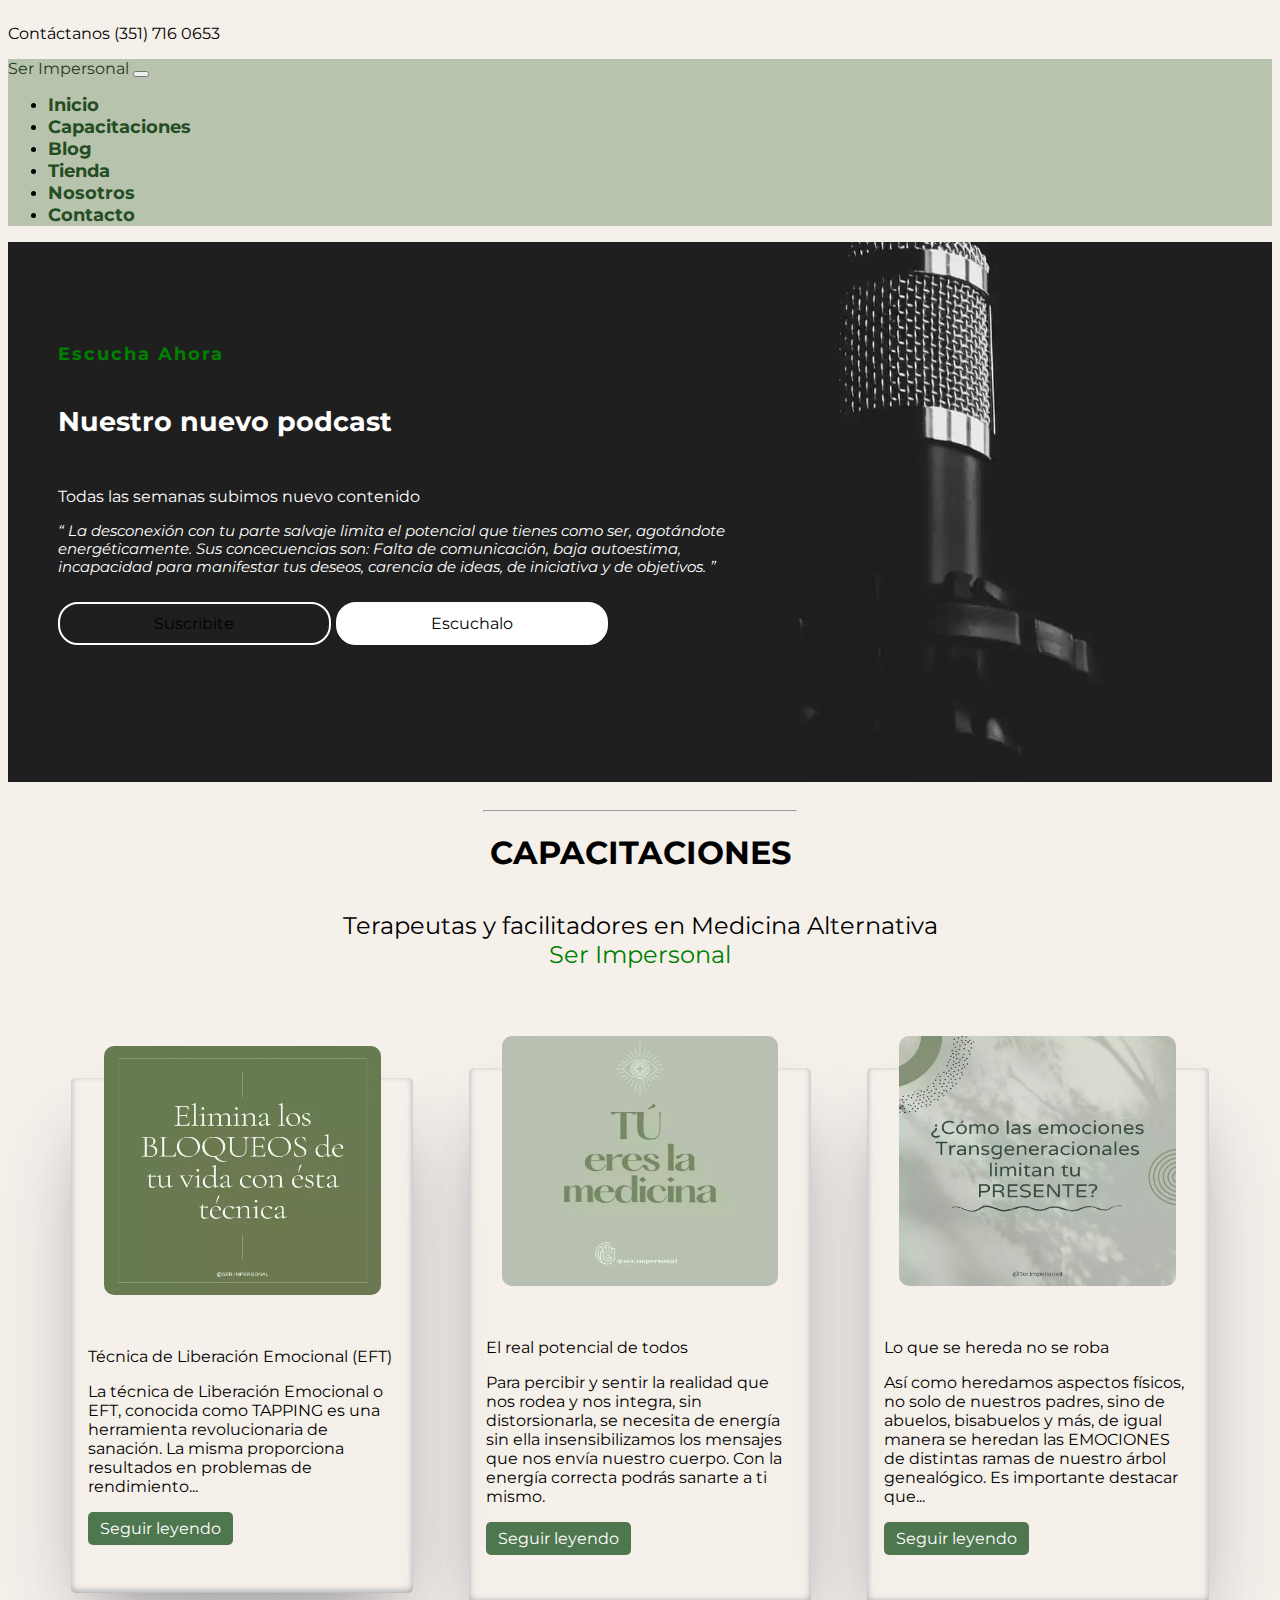
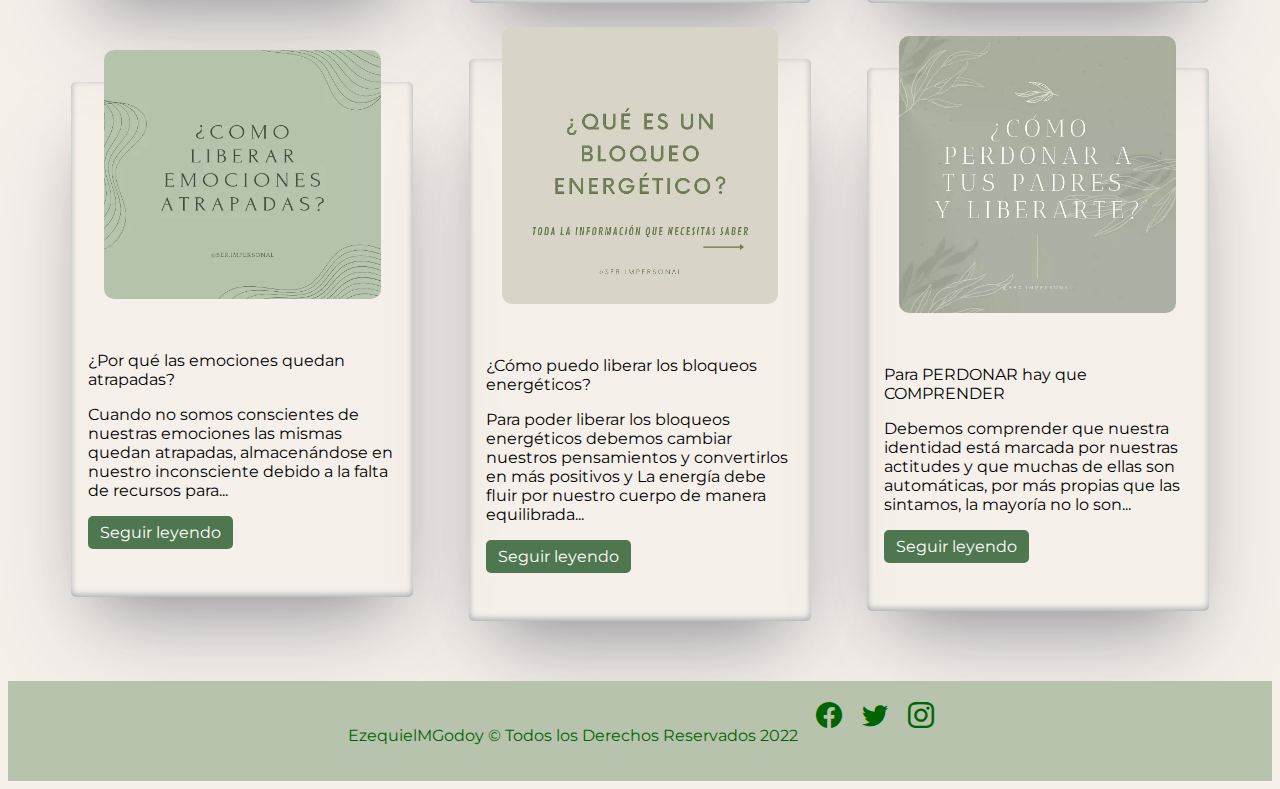
<file: pages/capacitaciones.html>
<!DOCTYPE html>
<html lang="es">
  <head>
    <meta charset="UTF-8" />
    <meta http-equiv="X-UA-Compatible" content="IE=edge" />
    <meta name="viewport" content="width=device-width, initial-scale=1.0" />
    <meta
      name="description"
      content="Area de capacitaciones, aquí podrás acceder a todos nuestros cursos. Además ya contamos con nuestro podcast, no te olvides de visitarnos en Spotify!"
    />
    <meta
      name="keywords"
      content="podcast, suscribite, escuchalo, capacitaciones"
    />
    <!-- CDN BOOTSTRAP -->
    <link
      href="https://cdn.jsdelivr.net/npm/bootstrap@5.1.3/dist/css/bootstrap.min.css"
      rel="stylesheet"
      integrity="sha384-1BmE4kWBq78iYhFldvKuhfTAU6auU8tT94WrHftjDbrCEXSU1oBoqyl2QvZ6jIW3"
      crossorigin="anonymous"
    />
    <!-- Google Fonts -->
    <link
      href="https://fonts.googleapis.com/css2?family=Montserrat&display=swap"
      rel="stylesheet"
    />
    <!-- Favicon -->
    <link rel="icon" href="../img/favicon.webp" />
    <!-- BOOTSTAP ICONS -->
    <link
      rel="stylesheet"
      href="https://cdn.jsdelivr.net/npm/bootstrap-icons@1.7.2/font/bootstrap-icons.css"
    />

    <!-- ESTILOS SASS -->
    <link rel="stylesheet" href="../css/estilos.css" />
    <title>Capacitaciones - Ser Impersonal</title>
  </head>
  <body>
    <!-- ========================================= -->
    <!--               ENCABEZADO                  -->
    <!-- ========================================= -->

    <div class="contenedorCapacitaciones">
      <header class="sticky-top">
        <div class="text-center bg-white">
          <p class="text-dark mb-0 p-2 fs-6">Contáctanos (351) 716 0653</p>
        </div>

        <nav class="navbar navbar-expand-lg navbar-dark p-3" id="menu">
          <div class="container-fluid">
            <a class="navbar-brand" href="../index.html">
              <span class="marca fs-4 fw-bold"> Ser Impersonal </span>
            </a>
            <button
              class="navbar-toggler border"
              type="button"
              data-bs-toggle="collapse"
              data-bs-target="#navbarSupportedContent"
              aria-controls="navbarSupportedContent"
              aria-expanded="false"
              aria-label="Toggle navigation"
            >
              <span class="navbar-toggler-icon"></span>
            </button>
            <div class="collapse navbar-collapse" id="navbarSupportedContent">
              <ul class="navbar-nav me-auto mb-2 mb-lg-0">
                <li class="nav-item">
                  <a class="nav-link" aria-current="page" href="../index.html"
                    >Inicio</a
                  >
                </li>

                <li class="nav-item">
                  <a class="nav-link text-light" href="capacitaciones.html"
                    >Capacitaciones</a
                  >
                </li>
                <li class="nav-item">
                  <a class="nav-link" href="blog.html">Blog</a>
                </li>

                <li class="nav-item">
                  <a class="nav-link" href="tienda.html">Tienda</a>
                </li>

                <li class="nav-item">
                  <a class="nav-link" href="about.html">Nosotros</a>
                </li>

                <li class="nav-item">
                  <a class="nav-link" href="contacto.html">Contacto</a>
                </li>
              </ul>
            </div>
          </div>
        </nav>
      </header>

      <!-- ========================================= -->
      <!--                 PORTADA                   -->
      <!-- ========================================= -->

      <section class="portada">
        <div class="banner bannerCapacitaciones">
          <div class="wrap">
            <div class="box">
              <p class="textoBanner1">Escucha Ahora</p>
              <p class="textoBanner2">Nuestro nuevo podcast</p>
              <p class="bannerTexto--mobile">
                Todas las semanas subimos nuevo contenido
              </p>
              <q class="textoBanner3 textoBanner--capacitaciones">
                La desconexión con tu parte salvaje limita el potencial que
                tienes como ser, agotándote energéticamente. Sus concecuencias
                son: Falta de comunicación, baja autoestima, incapacidad para
                manifestar tus deseos, carencia de ideas, de iniciativa y de
                objetivos.
              </q>
              <br />
              <div class="botones">
                <a href="contacto.html" class="btn1 text-light">Suscribite</a>
                <a
                  href="https://open.spotify.com/user/31qkjnkquzhrmcrqx4543o4ux47y?si=2e2e5c70fb0d4b63"
                  target="_blank"
                  class="btn2"
                  >Escuchalo</a
                >
              </div>
            </div>
          </div>
        </div>
      </section>

      <!-- ========================================= -->
      <!--               INTRO                       -->
      <!-- ========================================= -->

      <section id="intro">
        <hr />
        <h1 class="tituloIntro">CAPACITACIONES</h1>
        <p class="textoIntro">
          Terapeutas y facilitadores en Medicina Alternativa <br />
          <span>Ser Impersonal</span>
        </p>
      </section>

      <!-- ========================================= -->
      <!--               CONTENIDO                   -->
      <!-- ========================================= -->
      <main class="contenidoCapacitaciones">
        <article class="tarjetaItem">
          <div class="tarjetaContenido">
            <figure class="tarjetaImagen">
              <img
                src="../img/capacitacion1.webp"
                class="tarjetaImg"
                alt="Capacitacion 1"
              />
            </figure>

            <div class="tarjetaTexto">
              <p class="tarjetaTitulo fs-5">
                Técnica de Liberación Emocional (EFT)
              </p>
              <p class="tarjetaParrafo">
                La técnica de Liberación Emocional o EFT, conocida como TAPPING
                es una herramienta revolucionaria de sanación. La misma
                proporciona resultados en problemas de rendimiento...
              </p>
            </div>
            <div class="capacitacionesBoton">
              <a href="../pages/blog.html" class="botonSeguir">
                Seguir leyendo
              </a>
            </div>
          </div>
        </article>

        <article class="tarjetaItem">
          <div class="tarjetaContenido">
            <figure class="tarjetaImagen">
              <img
                src="../img/capacitacion2.webp"
                class="tarjetaImg"
                alt="Capacitacion 2"
              />
            </figure>

            <div class="tarjetaTexto">
              <p class="tarjetaTitulo fs-5">El real potencial de todos</p>
              <p class="tarjetaParrafo">
                Para percibir y sentir la realidad que nos rodea y nos integra,
                sin distorsionarla, se necesita de energía sin ella
                insensibilizamos los mensajes que nos envía nuestro cuerpo. Con
                la energía correcta podrás sanarte a ti mismo.
              </p>
            </div>
            <div class="capacitacionesBoton">
              <a href="../pages/blog.html" class="botonSeguir">
                Seguir leyendo
              </a>
            </div>
          </div>
        </article>

        <article class="tarjetaItem">
          <div class="tarjetaContenido">
            <figure class="tarjetaImagen">
              <img
                src="../img/capacitacion3.webp"
                class="tarjetaImg"
                alt="Capacitacion 3"
              />
            </figure>

            <div class="tarjetaTexto">
              <p class="tarjetaTitulo fs-5">Lo que se hereda no se roba</p>
              <p class="tarjetaParrafo">
                Así como heredamos aspectos físicos, no solo de nuestros padres,
                sino de abuelos, bisabuelos y más, de igual manera se heredan
                las EMOCIONES de distintas ramas de nuestro árbol genealógico.
                Es importante destacar que...
              </p>
            </div>
            <div class="capacitacionesBoton">
              <a href="../pages/blog.html" class="botonSeguir">
                Seguir leyendo
              </a>
            </div>
          </div>
        </article>

        <article class="tarjetaItem">
          <div class="tarjetaContenido">
            <figure class="tarjetaImagen">
              <img
                src="../img/capacitacion4.webp"
                class="tarjetaImg"
                alt="Capacitacion 4"
              />
            </figure>

            <div class="tarjetaTexto">
              <p class="tarjetaTitulo fs-5">
                ¿Por qué las emociones quedan atrapadas?
              </p>
              <p class="tarjetaParrafo">
                Cuando no somos conscientes de nuestras emociones las mismas
                quedan atrapadas, almacenándose en nuestro inconsciente debido a
                la falta de recursos para...
              </p>
            </div>
            <div class="capacitacionesBoton">
              <a href="../pages/blog.html" class="botonSeguir">
                Seguir leyendo
              </a>
            </div>
          </div>
        </article>

        <article class="tarjetaItem">
          <div class="tarjetaContenido">
            <figure class="tarjetaImagen">
              <img
                src="../img/capacitacion5.webp"
                class="tarjetaImg"
                alt="Capacitacion 5"
              />
            </figure>

            <div class="tarjetaTexto">
              <p class="tarjetaTitulo fs-5">
                ¿Cómo puedo liberar los bloqueos energéticos?
              </p>
              <p class="tarjetaParrafo">
                Para poder liberar los bloqueos energéticos debemos cambiar
                nuestros pensamientos y convertirlos en más positivos y La
                energía debe fluir por nuestro cuerpo de manera equilibrada...
              </p>
            </div>
            <div class="capacitacionesBoton">
              <a href="../pages/blog.html" class="botonSeguir">
                Seguir leyendo
              </a>
            </div>
          </div>
        </article>

        <article class="tarjetaItem">
          <div class="tarjetaContenido">
            <figure class="tarjetaImagen">
              <img
                src="../img/capacitacion6.webp"
                class="tarjetaImg"
                alt="Capacitacion 6"
              />
            </figure>

            <div class="tarjetaTexto">
              <p class="tarjetaTitulo fs-5">Para PERDONAR hay que COMPRENDER</p>
              <p class="tarjetaParrafo">
                Debemos comprender que nuestra identidad está marcada por
                nuestras actitudes y que muchas de ellas son automáticas, por
                más propias que las sintamos, la mayoría no lo son...
              </p>
            </div>
            <div class="capacitacionesBoton">
              <a href="../pages/blog.html" class="botonSeguir">
                Seguir leyendo
              </a>
            </div>
          </div>
        </article>
      </main>

      <!-- ========================================= -->
      <!--                 FOOTER                    -->
      <!-- ========================================= -->

      <footer>
        <p class="derechos">
          EzequielMGodoy &copy; Todos los Derechos Reservados 2022
        </p>
        <div id="iconos">
          <a href="https://www.facebook.com/" target="_blank">
            <i class="bi bi-facebook"></i>
          </a>
          <a href="https://twitter.com/" target="_blank">
            <i class="bi bi-twitter"></i>
          </a>
          <a href="https://www.instagram.com/" target="_blank">
            <i class="bi bi-instagram"></i>
          </a>
        </div>
      </footer>

      <script
        src="https://cdn.jsdelivr.net/npm/bootstrap@5.1.3/dist/js/bootstrap.bundle.min.js"
        integrity="sha384-ka7Sk0Gln4gmtz2MlQnikT1wXgYsOg+OMhuP+IlRH9sENBO0LRn5q+8nbTov4+1p"
        crossorigin="anonymous"
      ></script>
    </div>
  </body>
</html>
</file>
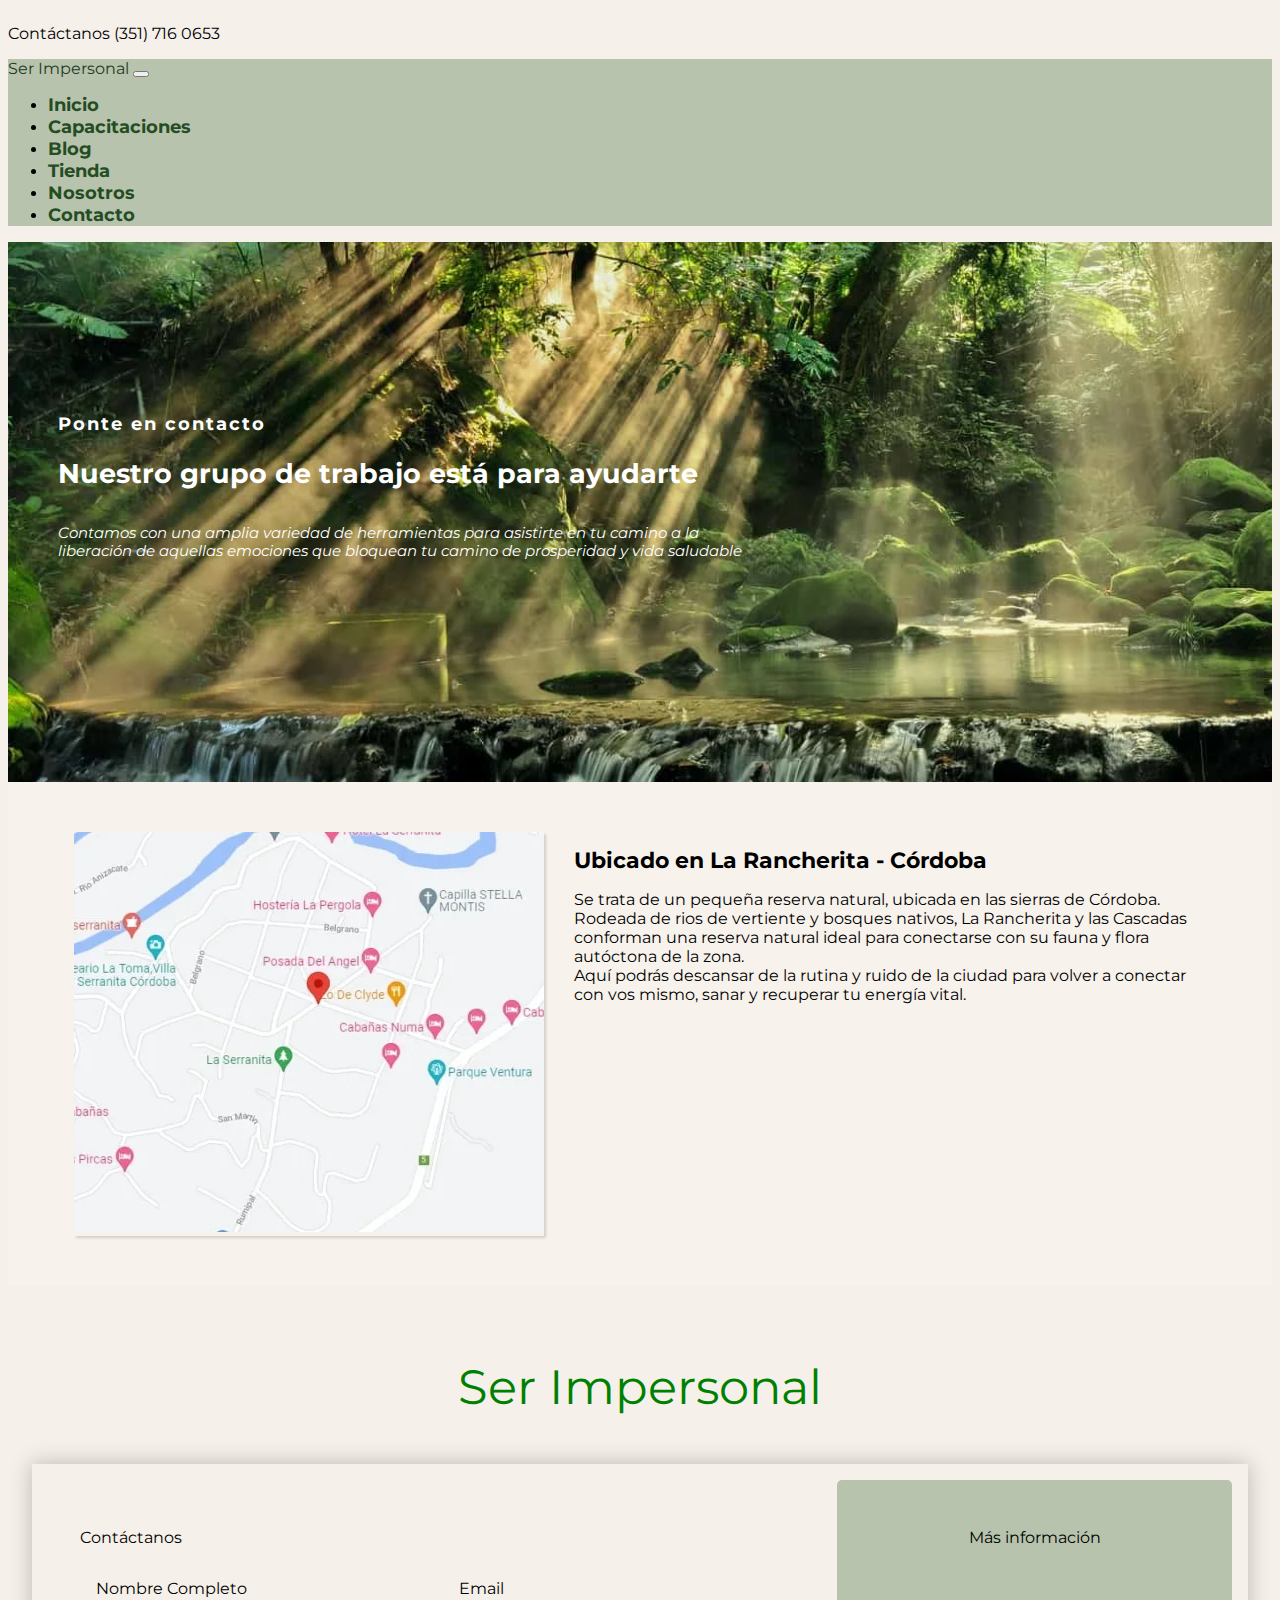
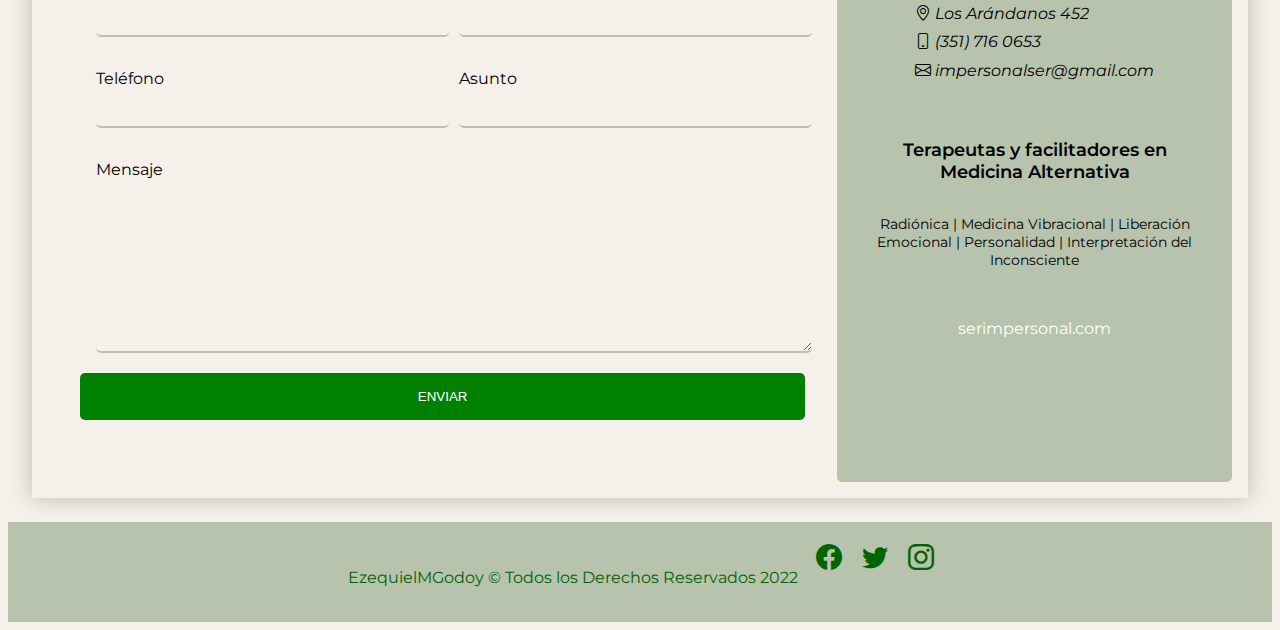
<file: pages/contacto.html>
<!DOCTYPE html>
<html lang="es">
  <head>
    <meta charset="UTF-8" />
    <meta http-equiv="X-UA-Compatible" content="IE=edge" />
    <meta name="viewport" content="width=device-width, initial-scale=1.0" />
    <meta
      name="description"
      content="Area de contacto - Centro de salud bioenergético orientado a terapias utulizando métodos de Radiónica - Medicina Vibracional - Liberación Emocional"
    />
    <meta name="keywords" content="contacto, formulario, ubicacion" />
    <!-- CDN BOOTSTRAP -->
    <link
      href="https://cdn.jsdelivr.net/npm/bootstrap@5.1.3/dist/css/bootstrap.min.css"
      rel="stylesheet"
      integrity="sha384-1BmE4kWBq78iYhFldvKuhfTAU6auU8tT94WrHftjDbrCEXSU1oBoqyl2QvZ6jIW3"
      crossorigin="anonymous"
    />
    <!-- Google Fonts -->
    <link
      href="https://fonts.googleapis.com/css2?family=Montserrat&display=swap"
      rel="stylesheet"
    />
    <!-- Favicon -->
    <link rel="icon" href="../img/favicon.webp" />
    <!-- BOOTSTRAP ICONS -->
    <link
      rel="stylesheet"
      href="https://cdn.jsdelivr.net/npm/bootstrap-icons@1.7.2/font/bootstrap-icons.css"
    />

    <!-- LINK SASS -->
    <link rel="stylesheet" href="../css/estilos.css" />
    <title>Contacto - Ser Impersonal</title>
  </head>
  <body>
    <!-- ========================================= -->
    <!--               ENCABEZADO                  -->
    <!-- ========================================= -->
    <div class="contenedorContacto">
      <header class="sticky-top">
        <div class="text-center bg-white">
          <p class="text-dark mb-0 p-2 fs-6">Contáctanos (351) 716 0653</p>
        </div>

        <nav class="navbar navbar-expand-lg navbar-dark p-3" id="menu">
          <div class="container-fluid">
            <a class="navbar-brand" href="../index.html">
              <span class="marca fs-4 fw-bold"> Ser Impersonal </span>
            </a>
            <button
              class="navbar-toggler border"
              type="button"
              data-bs-toggle="collapse"
              data-bs-target="#navbarSupportedContent"
              aria-controls="navbarSupportedContent"
              aria-expanded="false"
              aria-label="Toggle navigation"
            >
              <span class="navbar-toggler-icon"></span>
            </button>
            <div class="collapse navbar-collapse" id="navbarSupportedContent">
              <ul class="navbar-nav me-auto mb-2 mb-lg-0">
                <li class="nav-item">
                  <a class="nav-link" aria-current="page" href="../index.html"
                    >Inicio</a
                  >
                </li>

                <li class="nav-item">
                  <a class="nav-link" href="capacitaciones.html"
                    >Capacitaciones</a
                  >
                </li>
                <li class="nav-item">
                  <a class="nav-link" href="blog.html">Blog</a>
                </li>

                <li class="nav-item">
                  <a class="nav-link" href="tienda.html">Tienda</a>
                </li>

                <li class="nav-item">
                  <a class="nav-link" href="about.html">Nosotros</a>
                </li>

                <li class="nav-item">
                  <a class="nav-link text-light" href="contacto.html"
                    >Contacto</a
                  >
                </li>
              </ul>
            </div>
          </div>
        </nav>
      </header>

      <!-- ========================================= -->
      <!--                 PORTADA                   -->
      <!-- ========================================= -->

      <section class="portada">
        <div class="banner bannerContacto">
          <div class="wrap">
            <div class="box">
              <p class="textoBanner1 contactoPonte">Ponte en contacto</p>
              <p class="textoBanner2">
                Nuestro grupo de trabajo está para ayudarte
              </p>
              <p class="textoBanner3">
                Contamos con una amplia variedad de herramientas para asistirte
                en tu camino a la liberación de aquellas emociones que bloquean
                tu camino de prosperidad y vida saludable
              </p>
            </div>
          </div>
        </div>
      </section>

      <!-- ========================================= -->
      <!--                 Mapa                      -->
      <!-- ========================================= -->

      <div class="local">
        <div class="mapa">
          <a
            href="https://www.google.com/maps/place/La+Rancherita,+C%C3%B3rdoba/@-31.7554139,-64.4618965,15.72z/data=!4m5!3m4!1s0x942d53bce78ff873:0x45dc0452d8599867!8m2!3d-31.7575483!4d-64.4586128"
            target="_blank"
          >
            <img src="../img/mapaContacto.webp" alt="Mapa" class="imgMapa" />
          </a>
        </div>
        <div class="wrapper">
          <h1 class="ubicacion">Ubicado en La Rancherita - Córdoba</h1>
          <p class="ubicacionTexto">
            Se trata de un pequeña reserva natural, ubicada en las sierras de
            Córdoba. <br />
            Rodeada de rios de vertiente y bosques nativos, La Rancherita y las
            Cascadas conforman una reserva natural ideal para conectarse con su
            fauna y flora autóctona de la zona. <br />
            Aquí podrás descansar de la rutina y ruido de la ciudad para volver
            a conectar con vos mismo, sanar y recuperar tu energía vital.
          </p>
        </div>
      </div>

      <!-- ========================================= -->
      <!--                 Formulario                -->
      <!-- ========================================= -->

      <main class="contenedorFormulario">
        <p class="marca">Ser Impersonal</p>
        <div class="contactWrapper">
          <div class="contactForm">
            <p class="fs-3">Contáctanos</p>
            <form>
              <p>
                <label for="nombreCompleto">Nombre Completo</label>
                <input
                  type="text"
                  name="nombreCompleto"
                  id="nombreCompleto"
                  required
                />
              </p>
              <p>
                <label for="email">Email</label>
                <input type="email" name="email" id="email" required />
              </p>
              <p>
                <label for="telefono">Teléfono</label>
                <input type="tel" name="telefono" id="telefono" required />
              </p>
              <p>
                <label for="asunto">Asunto</label>
                <input type="text" name="asunto" id="asunto" required />
              </p>
              <p class="block">
                <label for="mensaje">Mensaje</label>
                <textarea
                  name="mensaje"
                  id="mensaje"
                  rows="10"
                  required
                ></textarea>
              </p>
              <button class="block" type="submit">Enviar</button>
            </form>
          </div>
          <div class="contactInfo">
            <p>Más información</p>
            <ul>
              <li>
                <i class="bi bi-geo-alt"> Los Arándanos 452</i>
              </li>
              <li>
                <i class="bi bi-phone"> (351) 716 0653</i>
              </li>
              <li>
                <i class="bi bi-envelope"> impersonalser@gmail.com</i>
              </li>
            </ul>
            <div class="contactTexto">
              <p class="contactTexto1">
                Terapeutas y facilitadores en Medicina Alternativa
              </p>
              <p class="contactTexto2">
                Radiónica | Medicina Vibracional | Liberación Emocional |
                Personalidad | Interpretación del Inconsciente
              </p>
            </div>
            <p class="page">serimpersonal.com</p>
          </div>
        </div>
      </main>

      <!-- ========================================= -->
      <!--                 FOOTER                    -->
      <!-- ========================================= -->

      <footer>
        <p class="derechos">
          EzequielMGodoy &copy; Todos los Derechos Reservados 2022
        </p>
        <div id="iconos">
          <a href="https://www.facebook.com/" target="_blank">
            <i class="bi bi-facebook"></i>
          </a>
          <a href="https://twitter.com/" target="_blank">
            <i class="bi bi-twitter"></i>
          </a>
          <a href="https://www.instagram.com/" target="_blank">
            <i class="bi bi-instagram"></i>
          </a>
        </div>
      </footer>

      <script
        src="https://cdn.jsdelivr.net/npm/bootstrap@5.1.3/dist/js/bootstrap.bundle.min.js"
        integrity="sha384-ka7Sk0Gln4gmtz2MlQnikT1wXgYsOg+OMhuP+IlRH9sENBO0LRn5q+8nbTov4+1p"
        crossorigin="anonymous"
      ></script>
    </div>
  </body>
</html>
</file>
<file: css/estilos.css>
/*    MAPAS      */
form .btn {
  color: white;
  background-color: #0c550c;
  font-size: 1.125rem;
  font-weight: bold; }
  form .btn:hover {
    background-color: green; }

/*     EXTENDS  */
.contenedorIndex {
  width: 100%;
  display: grid;
  grid-template-columns: repeat(3, 1fr);
  grid-template-rows: repeat(7, auto);
  grid-template-areas: "header			   header   	 header"
 "portada       portada     portada"
 "zona1         zona1       zona1"
 "zona2         zona2       zona2"
 "slider        slider      slider"
 "destacado		 destacado 	 destacado"
 "footer	 		   footer 		 footer"; }

.contenedorCapacitaciones {
  width: 100%;
  display: grid;
  grid-template-columns: repeat(3, 1fr);
  grid-template-rows: repeat(5, auto);
  grid-template-areas: "header			       header   	         header"
 "portada           portada             portada"
 "zona1             zona1               zona1"
 "contenidoCursos   contenidoCursos     contenidoCursos"
 "footer	 		       footer 		         footer"; }

.contenedorCapacitaciones .portada .bannerCapacitaciones .wrap .box .botones .btn1, .contenedorCapacitaciones .portada .bannerCapacitaciones .wrap .box .botones .btn2, .contenedorBlog .asideBlog aside .asideTexto .botones .boton1, .contenedorBlog .asideBlog aside .asideTexto .botones .boton2 {
  flex-basis: 30%;
  border: 2px solid #fff;
  border-radius: 20px;
  padding: 10px 30px 10px 30px;
  text-align: center; }

.contenedorBlog .contenidoBlog .contenedorDestacado, .contenedorBlog .contenidoBlog .articulosSecundarios div .card {
  margin: 0 20px;
  box-shadow: rgba(0, 0, 0, 0.35) 0px 5px 15px;
  transition: 1.2s; }
  .contenedorBlog .contenidoBlog .contenedorDestacado:hover, .contenedorBlog .contenidoBlog .articulosSecundarios div .card:hover {
    transform: scale(1.02); }

.contenedorBlog {
  width: 100%;
  display: grid;
  grid-template-columns: repeat(3, 1fr);
  grid-template-rows: repeat(6, auto);
  grid-template-areas: "header			     header   	         header"
 "portada         portada             portada"
 "zona1           zona1               zona1"
 "destacado       destacado           destacado"
 "aside           aside               aside"
 "footer          footer              footer"; }

.contenedorAbout {
  width: 100%;
  display: grid;
  grid-template-columns: repeat(3, 1fr);
  grid-template-rows: repeat(4, auto);
  grid-template-areas: "header			     header   	         header"
 "portada         portada             portada"
 "contenido       contenido           contenido"
 "footer          footer              footer"; }

.contenedorContacto {
  width: 100%;
  display: grid;
  grid-template-columns: repeat(3, 1fr);
  grid-template-rows: repeat(5, auto);
  grid-template-areas: "header			     header   	         header"
 "portada         portada             portada"
 "zona1           zona1               zona1"
 "formulario      formulario          formulario"
 "footer          footer              footer"; }

/* ===== GLOBALES ===== */
body {
  font-family: "Montserrat", sans-serif;
  background-color: #f5f0ea;
  box-sizing: border-box; }

a {
  text-decoration: none;
  color: #000; }
  a:hover {
    color: #000; }

hr {
  width: 50%;
  margin-right: auto;
  margin-left: auto; }

span {
  color: green; }

/* ========================================== */
/*                   MENU                     */
/* ========================================== */
header {
  grid-area: header; }
  header .navbar {
    background-color: #b7c3ad; }
    header .navbar .container-fluid .navbar-brand .marca {
      color: #243a24; }
    header .navbar .container-fluid .collapse {
      flex-grow: 0; }
      header .navbar .container-fluid .collapse .navbar-nav .nav-item a {
        font-size: 1.125rem;
        font-weight: bold;
        color: #244d24; }
        header .navbar .container-fluid .collapse .navbar-nav .nav-item a:hover {
          color: white; }

/*-- ========================================= -- */
/*--               BANNER                      --*/
/*-- ========================================= --*/
.portada {
  grid-area: portada; }
  .portada .banner .wrap {
    height: 90%;
    display: flex;
    flex-flow: row wrap;
    justify-content: left; }
    .portada .banner .wrap .box {
      flex-basis: 55%;
      align-self: center;
      padding-left: 50px; }
      .portada .banner .wrap .box .textoBanner1 {
        font-size: 18px;
        letter-spacing: 2px;
        color: #fff;
        font-weight: bold;
        text-align: left; }
      .portada .banner .wrap .box .textoBanner2 {
        color: #fff;
        font-size: 1.7rem;
        line-height: 0.9;
        padding-bottom: 10px;
        text-align: left;
        font-weight: bold; }
      .portada .banner .wrap .box .textoBanner3 {
        color: #fff;
        font-size: 0.9375rem;
        line-height: 1.2;
        font-style: italic;
        text-align: left; }

/*-- ========================================= --*/
/*--                   FOOTER                  --*/
/*-- ========================================= --*/
footer {
  grid-area: footer;
  background: #b7c3ad;
  min-height: 6.25rem;
  display: flex;
  align-content: center;
  justify-content: center;
  flex-wrap: wrap; }
  footer .derechos {
    color: darkgreen;
    text-align: center;
    padding: 10px 10px 0; }
  footer #iconos a .bi {
    font-size: 1.625rem;
    padding: 0 8px;
    color: darkgreen; }

/*     EXTENDS  */
.contenedorIndex {
  width: 100%;
  display: grid;
  grid-template-columns: repeat(3, 1fr);
  grid-template-rows: repeat(7, auto);
  grid-template-areas: "header			   header   	 header"
 "portada       portada     portada"
 "zona1         zona1       zona1"
 "zona2         zona2       zona2"
 "slider        slider      slider"
 "destacado		 destacado 	 destacado"
 "footer	 		   footer 		 footer"; }

.contenedorCapacitaciones {
  width: 100%;
  display: grid;
  grid-template-columns: repeat(3, 1fr);
  grid-template-rows: repeat(5, auto);
  grid-template-areas: "header			       header   	         header"
 "portada           portada             portada"
 "zona1             zona1               zona1"
 "contenidoCursos   contenidoCursos     contenidoCursos"
 "footer	 		       footer 		         footer"; }

.contenedorCapacitaciones .portada .bannerCapacitaciones .wrap .box .botones .btn1, .contenedorCapacitaciones .portada .bannerCapacitaciones .wrap .box .botones .btn2, .contenedorBlog .asideBlog aside .asideTexto .botones .boton1, .contenedorBlog .asideBlog aside .asideTexto .botones .boton2 {
  flex-basis: 30%;
  border: 2px solid #fff;
  border-radius: 20px;
  padding: 10px 30px 10px 30px;
  text-align: center; }

.contenedorBlog .contenidoBlog .contenedorDestacado, .contenedorBlog .contenidoBlog .articulosSecundarios div .card {
  margin: 0 20px;
  box-shadow: rgba(0, 0, 0, 0.35) 0px 5px 15px;
  transition: 1.2s; }
  .contenedorBlog .contenidoBlog .contenedorDestacado:hover, .contenedorBlog .contenidoBlog .articulosSecundarios div .card:hover {
    transform: scale(1.02); }

.contenedorBlog {
  width: 100%;
  display: grid;
  grid-template-columns: repeat(3, 1fr);
  grid-template-rows: repeat(6, auto);
  grid-template-areas: "header			     header   	         header"
 "portada         portada             portada"
 "zona1           zona1               zona1"
 "destacado       destacado           destacado"
 "aside           aside               aside"
 "footer          footer              footer"; }

.contenedorAbout {
  width: 100%;
  display: grid;
  grid-template-columns: repeat(3, 1fr);
  grid-template-rows: repeat(4, auto);
  grid-template-areas: "header			     header   	         header"
 "portada         portada             portada"
 "contenido       contenido           contenido"
 "footer          footer              footer"; }

.contenedorContacto {
  width: 100%;
  display: grid;
  grid-template-columns: repeat(3, 1fr);
  grid-template-rows: repeat(5, auto);
  grid-template-areas: "header			     header   	         header"
 "portada         portada             portada"
 "zona1           zona1               zona1"
 "formulario      formulario          formulario"
 "footer          footer              footer"; }

/*    MAPAS      */
form .btn {
  color: white;
  background-color: #0c550c;
  font-size: 1.125rem;
  font-weight: bold; }
  form .btn:hover {
    background-color: green; }

/* ============================================= */
/*                INDEX.HTML                     */
/* ============================================= */
.contenedorIndex .portada .bannerIndex {
  display: flex;
  max-width: 100%;
  height: 60vh;
  background-repeat: no-repeat;
  background-size: cover;
  background-position: center;
  background-image: url(../img/bannerIndex.webp); }

.contenedorIndex .zona1 {
  grid-area: zona1;
  padding-top: 1.25rem; }
  .contenedorIndex .zona1 .csb {
    text-align: center;
    padding: 0.625rem;
    font-size: 2rem; }
    .contenedorIndex .zona1 .csb .tecnicas {
      font-size: 1.25rem; }
  .contenedorIndex .zona1 .terapeutas {
    text-align: center;
    padding: 0.625rem;
    font-size: 1.5rem; }
    .contenedorIndex .zona1 .terapeutas .logo {
      animation-name: aparecerDerecha;
      animation-duration: 1.8s;
      position: relative;
      animation-timing-function: linear; }

@keyframes aparecerDerecha {
  0% {
    right: -100%; }
  25% {
    right: -75%; }
  50% {
    right: -50%; }
  75% {
    right: -25%; }
  100% {
    right: -0%; } }

.contenedorIndex .zona2 {
  grid-area: zona2;
  width: 80%;
  border-radius: 1.25rem;
  padding: 1.875rem 3.125rem;
  background-color: #d6d2cd;
  margin: 0 auto; }
  .contenedorIndex .zona2 .equipo {
    display: flex;
    justify-content: center;
    align-items: center; }
    .contenedorIndex .zona2 .equipo .equipoTitulo {
      text-align: center;
      margin-bottom: 0.9375rem;
      font-size: 1.75rem;
      font-weight: bold; }
    .contenedorIndex .zona2 .equipo .equipoDescripcion {
      padding-left: 30px; }

.contenedorIndex .slider {
  grid-area: slider; }
  .contenedorIndex .slider .carousel .carousel-inner {
    max-height: 27rem; }

.contenedorIndex .destacado {
  grid-area: destacado; }
  .contenedorIndex .destacado div .destacadoTitulo {
    font-size: 2rem;
    text-align: center;
    padding-bottom: 0.9375rem; }
  .contenedorIndex .destacado .capacitacionesColumna {
    width: 75%;
    margin: auto; }
    .contenedorIndex .destacado .capacitacionesColumna .carta {
      margin: 0.9375rem 0 2.1875rem;
      display: flex; }
      .contenedorIndex .destacado .capacitacionesColumna .carta a .imagenCapacitacion {
        border-radius: 5px;
        margin: auto 0; }
        .contenedorIndex .destacado .capacitacionesColumna .carta a .imagenCapacitacion:hover {
          transform: scale(1.07);
          transition: 1s; }
      .contenedorIndex .destacado .capacitacionesColumna .carta .capacitacionesTexto {
        padding: 0 15px; }
      .contenedorIndex .destacado .capacitacionesColumna .carta .capacitacionesTitulo {
        font-size: 1.5625rem; }
      .contenedorIndex .destacado .capacitacionesColumna .carta .capacitacionesBoton {
        display: flex;
        justify-content: flex-end;
        align-content: center;
        text-align: center; }
        .contenedorIndex .destacado .capacitacionesColumna .carta .capacitacionesBoton .botonSeguir {
          color: white;
          background-color: #327e32;
          display: inline-block;
          padding: 10px 15px;
          width: 30%;
          border-radius: 3px;
          width: fit-content; }
          .contenedorIndex .destacado .capacitacionesColumna .carta .capacitacionesBoton .botonSeguir:hover {
            background-color: #5a945a; }

/*     EXTENDS  */
.contenedorIndex {
  width: 100%;
  display: grid;
  grid-template-columns: repeat(3, 1fr);
  grid-template-rows: repeat(7, auto);
  grid-template-areas: "header			   header   	 header"
 "portada       portada     portada"
 "zona1         zona1       zona1"
 "zona2         zona2       zona2"
 "slider        slider      slider"
 "destacado		 destacado 	 destacado"
 "footer	 		   footer 		 footer"; }

.contenedorCapacitaciones {
  width: 100%;
  display: grid;
  grid-template-columns: repeat(3, 1fr);
  grid-template-rows: repeat(5, auto);
  grid-template-areas: "header			       header   	         header"
 "portada           portada             portada"
 "zona1             zona1               zona1"
 "contenidoCursos   contenidoCursos     contenidoCursos"
 "footer	 		       footer 		         footer"; }

.contenedorCapacitaciones .portada .bannerCapacitaciones .wrap .box .botones .btn1, .contenedorCapacitaciones .portada .bannerCapacitaciones .wrap .box .botones .btn2, .contenedorBlog .asideBlog aside .asideTexto .botones .boton1, .contenedorBlog .asideBlog aside .asideTexto .botones .boton2 {
  flex-basis: 30%;
  border: 2px solid #fff;
  border-radius: 20px;
  padding: 10px 30px 10px 30px;
  text-align: center; }

.contenedorBlog .contenidoBlog .contenedorDestacado, .contenedorBlog .contenidoBlog .articulosSecundarios div .card {
  margin: 0 20px;
  box-shadow: rgba(0, 0, 0, 0.35) 0px 5px 15px;
  transition: 1.2s; }
  .contenedorBlog .contenidoBlog .contenedorDestacado:hover, .contenedorBlog .contenidoBlog .articulosSecundarios div .card:hover {
    transform: scale(1.02); }

.contenedorBlog {
  width: 100%;
  display: grid;
  grid-template-columns: repeat(3, 1fr);
  grid-template-rows: repeat(6, auto);
  grid-template-areas: "header			     header   	         header"
 "portada         portada             portada"
 "zona1           zona1               zona1"
 "destacado       destacado           destacado"
 "aside           aside               aside"
 "footer          footer              footer"; }

.contenedorAbout {
  width: 100%;
  display: grid;
  grid-template-columns: repeat(3, 1fr);
  grid-template-rows: repeat(4, auto);
  grid-template-areas: "header			     header   	         header"
 "portada         portada             portada"
 "contenido       contenido           contenido"
 "footer          footer              footer"; }

.contenedorContacto {
  width: 100%;
  display: grid;
  grid-template-columns: repeat(3, 1fr);
  grid-template-rows: repeat(5, auto);
  grid-template-areas: "header			     header   	         header"
 "portada         portada             portada"
 "zona1           zona1               zona1"
 "formulario      formulario          formulario"
 "footer          footer              footer"; }

/*    MAPAS      */
form .btn {
  color: white;
  background-color: #0c550c;
  font-size: 1.125rem;
  font-weight: bold; }
  form .btn:hover {
    background-color: green; }

/*-- ========================================= -- */
/*--              CAPACITACIONES.HTML          --*/
/*-- ========================================= --*/
.contenedorCapacitaciones .portada .bannerCapacitaciones {
  display: flex;
  max-width: 100%;
  height: 60vh;
  background-repeat: no-repeat;
  background-size: cover;
  background-position: center;
  background-image: url(../img/bannerCapacitaciones1.webp); }
  .contenedorCapacitaciones .portada .bannerCapacitaciones .wrap .box {
    color: #fff;
    display: flex;
    flex-direction: column; }
    .contenedorCapacitaciones .portada .bannerCapacitaciones .wrap .box .textoBanner1 {
      color: green; }
    .contenedorCapacitaciones .portada .bannerCapacitaciones .wrap .box .botones {
      display: flex;
      margin-top: 7px;
      flex-flow: row wrap;
      gap: 5px; }
      .contenedorCapacitaciones .portada .bannerCapacitaciones .wrap .box .botones .btn1:hover {
        background-color: rgba(255, 255, 255, 0.3); }
      .contenedorCapacitaciones .portada .bannerCapacitaciones .wrap .box .botones .btn2 {
        border: 2px solid #000;
        color: #000;
        background-color: #fff; }
        .contenedorCapacitaciones .portada .bannerCapacitaciones .wrap .box .botones .btn2:hover {
          background-color: rgba(255, 255, 255, 0.3);
          color: #fff; }

.contenedorCapacitaciones #intro {
  grid-area: zona1;
  margin: 0 auto;
  padding-top: 20px; }
  .contenedorCapacitaciones #intro .tituloIntro {
    text-align: center;
    font-size: 2rem; }
  .contenedorCapacitaciones #intro .textoIntro {
    text-align: center;
    font-size: 1.5rem;
    padding: 0.9375rem; }

.contenedorCapacitaciones .contenidoCapacitaciones {
  grid-area: contenidoCursos;
  margin: 0 auto;
  width: 90%;
  padding: 60px 0;
  max-width: 75rem;
  display: flex;
  align-items: center;
  justify-content: space-evenly;
  gap: 3.5em;
  flex-wrap: wrap; }
  .contenedorCapacitaciones .contenidoCapacitaciones .tarjetaItem {
    padding-bottom: 3em;
    flex-basis: 17.5rem;
    max-width: 28.125rem;
    flex-grow: 1;
    box-shadow: rgba(50, 50, 93, 0.25) 0px 50px 100px -20px, rgba(0, 0, 0, 0.3) 0px 30px 60px -30px, rgba(10, 37, 64, 0.35) 0px -2px 6px 0px inset;
    border-radius: 5px; }
    .contenedorCapacitaciones .contenidoCapacitaciones .tarjetaItem .tarjetaContenido {
      width: 90%;
      margin: 0 auto; }
      .contenedorCapacitaciones .contenidoCapacitaciones .tarjetaItem .tarjetaContenido .tarjetaImagen {
        width: 90%;
        margin: 0 auto;
        position: relative;
        bottom: 2em; }
        .contenedorCapacitaciones .contenidoCapacitaciones .tarjetaItem .tarjetaContenido .tarjetaImagen .tarjetaImg {
          width: 100%;
          border-radius: 10px; }
          .contenedorCapacitaciones .contenidoCapacitaciones .tarjetaItem .tarjetaContenido .tarjetaImagen .tarjetaImg:hover {
            transform: scale(1.05);
            transition: 1s; }
      .contenedorCapacitaciones .contenidoCapacitaciones .tarjetaItem .tarjetaContenido .tarjetaTexto .tarjetaTitulo {
        margin-bottom: 1em; }
      .contenedorCapacitaciones .contenidoCapacitaciones .tarjetaItem .tarjetaContenido .capacitacionesBoton {
        width: fit-content;
        border-radius: 5px;
        padding: 7px 12px;
        background-color: #4f774f; }
        .contenedorCapacitaciones .contenidoCapacitaciones .tarjetaItem .tarjetaContenido .capacitacionesBoton a {
          color: #fff; }

/*     EXTENDS  */
.contenedorIndex {
  width: 100%;
  display: grid;
  grid-template-columns: repeat(3, 1fr);
  grid-template-rows: repeat(7, auto);
  grid-template-areas: "header			   header   	 header"
 "portada       portada     portada"
 "zona1         zona1       zona1"
 "zona2         zona2       zona2"
 "slider        slider      slider"
 "destacado		 destacado 	 destacado"
 "footer	 		   footer 		 footer"; }

.contenedorCapacitaciones {
  width: 100%;
  display: grid;
  grid-template-columns: repeat(3, 1fr);
  grid-template-rows: repeat(5, auto);
  grid-template-areas: "header			       header   	         header"
 "portada           portada             portada"
 "zona1             zona1               zona1"
 "contenidoCursos   contenidoCursos     contenidoCursos"
 "footer	 		       footer 		         footer"; }

.contenedorCapacitaciones .portada .bannerCapacitaciones .wrap .box .botones .btn1, .contenedorCapacitaciones .portada .bannerCapacitaciones .wrap .box .botones .btn2, .contenedorBlog .asideBlog aside .asideTexto .botones .boton1, .contenedorBlog .asideBlog aside .asideTexto .botones .boton2 {
  flex-basis: 30%;
  border: 2px solid #fff;
  border-radius: 20px;
  padding: 10px 30px 10px 30px;
  text-align: center; }

.contenedorBlog .contenidoBlog .contenedorDestacado, .contenedorBlog .contenidoBlog .articulosSecundarios div .card {
  margin: 0 20px;
  box-shadow: rgba(0, 0, 0, 0.35) 0px 5px 15px;
  transition: 1.2s; }
  .contenedorBlog .contenidoBlog .contenedorDestacado:hover, .contenedorBlog .contenidoBlog .articulosSecundarios div .card:hover {
    transform: scale(1.02); }

.contenedorBlog {
  width: 100%;
  display: grid;
  grid-template-columns: repeat(3, 1fr);
  grid-template-rows: repeat(6, auto);
  grid-template-areas: "header			     header   	         header"
 "portada         portada             portada"
 "zona1           zona1               zona1"
 "destacado       destacado           destacado"
 "aside           aside               aside"
 "footer          footer              footer"; }

.contenedorAbout {
  width: 100%;
  display: grid;
  grid-template-columns: repeat(3, 1fr);
  grid-template-rows: repeat(4, auto);
  grid-template-areas: "header			     header   	         header"
 "portada         portada             portada"
 "contenido       contenido           contenido"
 "footer          footer              footer"; }

.contenedorContacto {
  width: 100%;
  display: grid;
  grid-template-columns: repeat(3, 1fr);
  grid-template-rows: repeat(5, auto);
  grid-template-areas: "header			     header   	         header"
 "portada         portada             portada"
 "zona1           zona1               zona1"
 "formulario      formulario          formulario"
 "footer          footer              footer"; }

/*    MAPAS      */
form .btn {
  color: white;
  background-color: #0c550c;
  font-size: 1.125rem;
  font-weight: bold; }
  form .btn:hover {
    background-color: green; }

/*-- ========================================= -- */
/*--              BLOG.HTML                    --*/
/*-- ========================================= --*/
.contenedorBlog .portada .bannerAbout {
  display: flex;
  max-width: 100%;
  height: 60vh;
  background-repeat: no-repeat;
  background-size: cover;
  background-position: center;
  background-image: url(../img/bannerBlog.webp); }

.contenedorBlog .intro {
  grid-area: zona1;
  display: flex;
  flex-direction: column;
  justify-content: center;
  align-items: center;
  padding-top: 30px; }
  .contenedorBlog .intro .introTitulo {
    font-size: 32px; }
  .contenedorBlog .intro .introTexto {
    font-size: 24px;
    text-align: center; }

.contenedorBlog .contenidoBlog {
  grid-area: destacado;
  margin-top: 48px;
  display: flex;
  flex-direction: column;
  justify-content: center;
  align-items: center; }
  .contenedorBlog .contenidoBlog div .articuloDestacado {
    text-align: center;
    font-size: 32px; }
  .contenedorBlog .contenidoBlog .contenedorDestacado {
    border: 1px solid #dff;
    animation-name: aparecer;
    animation-duration: 2s;
    position: relative;
    animation-timing-function: linear; }

@keyframes aparecer {
  0% {
    left: -100%; }
  25% {
    left: -75%; }
  50% {
    left: -50%; }
  75% {
    left: -25%; }
  100% {
    left: 0%; } }
    .contenedorBlog .contenidoBlog .contenedorDestacado a {
      display: flex; }
      .contenedorBlog .contenidoBlog .contenedorDestacado a .contenedorImgdestacado img {
        width: 400px;
        display: block; }
      .contenedorBlog .contenidoBlog .contenedorDestacado a .textoDestacado {
        padding: 20px;
        background-color: #c2be98; }
        .contenedorBlog .contenidoBlog .contenedorDestacado a .textoDestacado .textoTitulo {
          font-size: 24px;
          word-wrap: break-word; }
  .contenedorBlog .contenidoBlog .articulosSecundarios {
    display: flex;
    flex-flow: wrap;
    justify-content: center; }
    .contenedorBlog .contenidoBlog .articulosSecundarios div {
      margin-bottom: 20px; }

.contenedorBlog .asideBlog {
  grid-area: aside;
  background-color: #424642; }
  .contenedorBlog .asideBlog aside {
    display: flex;
    justify-content: center;
    align-items: center;
    gap: 1.875rem;
    padding: 3rem 0; }
    .contenedorBlog .asideBlog aside .microfonoAside img {
      border-radius: 40%;
      height: 10em;
      width: 10em; }
    .contenedorBlog .asideBlog aside .asideTexto .asideTitulo {
      color: #fff;
      font-size: 1.75rem; }
    .contenedorBlog .asideBlog aside .asideTexto p {
      color: #fff; }
    .contenedorBlog .asideBlog aside .asideTexto .botones .boton1 {
      color: #fff; }
      .contenedorBlog .asideBlog aside .asideTexto .botones .boton1:hover {
        background-color: rgba(255, 255, 255, 0.3); }
    .contenedorBlog .asideBlog aside .asideTexto .botones .boton2 {
      color: #000;
      background-color: #fff; }
      .contenedorBlog .asideBlog aside .asideTexto .botones .boton2:hover {
        background-color: rgba(255, 255, 255, 0.3);
        color: #fff; }

/*     EXTENDS  */
.contenedorIndex {
  width: 100%;
  display: grid;
  grid-template-columns: repeat(3, 1fr);
  grid-template-rows: repeat(7, auto);
  grid-template-areas: "header			   header   	 header"
 "portada       portada     portada"
 "zona1         zona1       zona1"
 "zona2         zona2       zona2"
 "slider        slider      slider"
 "destacado		 destacado 	 destacado"
 "footer	 		   footer 		 footer"; }

.contenedorCapacitaciones {
  width: 100%;
  display: grid;
  grid-template-columns: repeat(3, 1fr);
  grid-template-rows: repeat(5, auto);
  grid-template-areas: "header			       header   	         header"
 "portada           portada             portada"
 "zona1             zona1               zona1"
 "contenidoCursos   contenidoCursos     contenidoCursos"
 "footer	 		       footer 		         footer"; }

.contenedorCapacitaciones .portada .bannerCapacitaciones .wrap .box .botones .btn1, .contenedorCapacitaciones .portada .bannerCapacitaciones .wrap .box .botones .btn2, .contenedorBlog .asideBlog aside .asideTexto .botones .boton1, .contenedorBlog .asideBlog aside .asideTexto .botones .boton2 {
  flex-basis: 30%;
  border: 2px solid #fff;
  border-radius: 20px;
  padding: 10px 30px 10px 30px;
  text-align: center; }

.contenedorBlog .contenidoBlog .contenedorDestacado, .contenedorBlog .contenidoBlog .articulosSecundarios div .card {
  margin: 0 20px;
  box-shadow: rgba(0, 0, 0, 0.35) 0px 5px 15px;
  transition: 1.2s; }
  .contenedorBlog .contenidoBlog .contenedorDestacado:hover, .contenedorBlog .contenidoBlog .articulosSecundarios div .card:hover {
    transform: scale(1.02); }

.contenedorBlog {
  width: 100%;
  display: grid;
  grid-template-columns: repeat(3, 1fr);
  grid-template-rows: repeat(6, auto);
  grid-template-areas: "header			     header   	         header"
 "portada         portada             portada"
 "zona1           zona1               zona1"
 "destacado       destacado           destacado"
 "aside           aside               aside"
 "footer          footer              footer"; }

.contenedorAbout {
  width: 100%;
  display: grid;
  grid-template-columns: repeat(3, 1fr);
  grid-template-rows: repeat(4, auto);
  grid-template-areas: "header			     header   	         header"
 "portada         portada             portada"
 "contenido       contenido           contenido"
 "footer          footer              footer"; }

.contenedorContacto {
  width: 100%;
  display: grid;
  grid-template-columns: repeat(3, 1fr);
  grid-template-rows: repeat(5, auto);
  grid-template-areas: "header			     header   	         header"
 "portada         portada             portada"
 "zona1           zona1               zona1"
 "formulario      formulario          formulario"
 "footer          footer              footer"; }

/*    MAPAS      */
form .btn {
  color: white;
  background-color: #0c550c;
  font-size: 1.125rem;
  font-weight: bold; }
  form .btn:hover {
    background-color: green; }

/*-- ========================================= -- */
/*--                   ABOUT.HTML              --*/
/*-- ========================================= --*/
.contenedorAbout {
  background-color: #5e748f; }
  .contenedorAbout .portada .bannerAbout {
    display: flex;
    max-width: 100%;
    height: 60vh;
    background-repeat: no-repeat;
    background-size: cover;
    background-position: center;
    background-image: url(../img/bannerAbout.webp); }
  .contenedorAbout .containerNosotros {
    grid-area: contenido; }
    .contenedorAbout .containerNosotros .box1 {
      display: flex; }
      .contenedorAbout .containerNosotros .box1 .boxTexto {
        background-color: #748f5e;
        width: 75%;
        display: flex;
        flex-direction: column;
        justify-content: center;
        align-items: center; }
        .contenedorAbout .containerNosotros .box1 .boxTexto .boxTexto--titulo {
          color: #fff;
          font-size: 1.5rem;
          text-align: center;
          padding-top: 1.25rem; }
        .contenedorAbout .containerNosotros .box1 .boxTexto .boxTexto--parrafo {
          color: #fff;
          padding: 0 11.25rem;
          text-align: center; }
      .contenedorAbout .containerNosotros .box1 .containerFoto img {
        max-height: 37.5rem;
        width: 100%;
        height: 100%; }
      .contenedorAbout .containerNosotros .box1 .containerFoto .divAraceli {
        display: none; }
    .contenedorAbout .containerNosotros .box2 {
      display: grid;
      grid-template-columns: 2fr 6fr 2fr;
      grid-template-rows: 1fr 1fr 1fr;
      grid-template-areas: "aside     parrafo   columnaColor"
 "aside     parrafo   columnaColor"
 "aside     parrafo   columnaColor"; }
      .contenedorAbout .containerNosotros .box2 .asideNosotros {
        grid-area: aside;
        background-color: #5e8c8f;
        display: flex;
        justify-content: center;
        align-items: center; }
        .contenedorAbout .containerNosotros .box2 .asideNosotros .asidePalabra {
          transform: rotate(-90deg);
          letter-spacing: 0.4375rem;
          text-align: center;
          font-size: 3rem;
          font-weight: bold;
          color: #000; }
      .contenedorAbout .containerNosotros .box2 .parrafoNosotros {
        grid-area: parrafo;
        display: flex;
        flex-direction: column;
        background-color: white;
        padding: 9.375rem;
        border: 1px solid black; }
        .contenedorAbout .containerNosotros .box2 .parrafoNosotros .boxTexto--titulo {
          font-size: 1.5rem;
          text-align: center;
          padding-top: 1.25rem; }
        .contenedorAbout .containerNosotros .box2 .parrafoNosotros .boxTexto--parrafo {
          text-align: center; }
      .contenedorAbout .containerNosotros .box2 .columnaColor {
        grid-area: columnaColor;
        display: flex;
        background-color: #5e8c8f; }
    .contenedorAbout .containerNosotros .box3 {
      display: flex;
      flex-direction: row-reverse; }
      .contenedorAbout .containerNosotros .box3 .boxTexto {
        background-color: #748f5e;
        width: 75%;
        display: flex;
        flex-direction: column;
        justify-content: center; }
        .contenedorAbout .containerNosotros .box3 .boxTexto .boxTexto--titulo {
          color: #fff;
          font-size: 1.5rem;
          text-align: center;
          padding-top: 1.25rem; }
        .contenedorAbout .containerNosotros .box3 .boxTexto .boxTexto--parrafo {
          color: #fff;
          padding: 0 11.25rem;
          text-align: center; }
      .contenedorAbout .containerNosotros .box3 .containerFoto img {
        max-height: 37.5rem;
        width: 100%;
        height: 100%; }
      .contenedorAbout .containerNosotros .box3 .containerFoto .divFabricio {
        display: none; }

/*     EXTENDS  */
.contenedorIndex {
  width: 100%;
  display: grid;
  grid-template-columns: repeat(3, 1fr);
  grid-template-rows: repeat(7, auto);
  grid-template-areas: "header			   header   	 header"
 "portada       portada     portada"
 "zona1         zona1       zona1"
 "zona2         zona2       zona2"
 "slider        slider      slider"
 "destacado		 destacado 	 destacado"
 "footer	 		   footer 		 footer"; }

.contenedorCapacitaciones {
  width: 100%;
  display: grid;
  grid-template-columns: repeat(3, 1fr);
  grid-template-rows: repeat(5, auto);
  grid-template-areas: "header			       header   	         header"
 "portada           portada             portada"
 "zona1             zona1               zona1"
 "contenidoCursos   contenidoCursos     contenidoCursos"
 "footer	 		       footer 		         footer"; }

.contenedorCapacitaciones .portada .bannerCapacitaciones .wrap .box .botones .btn1, .contenedorCapacitaciones .portada .bannerCapacitaciones .wrap .box .botones .btn2, .contenedorBlog .asideBlog aside .asideTexto .botones .boton1, .contenedorBlog .asideBlog aside .asideTexto .botones .boton2 {
  flex-basis: 30%;
  border: 2px solid #fff;
  border-radius: 20px;
  padding: 10px 30px 10px 30px;
  text-align: center; }

.contenedorBlog .contenidoBlog .contenedorDestacado, .contenedorBlog .contenidoBlog .articulosSecundarios div .card {
  margin: 0 20px;
  box-shadow: rgba(0, 0, 0, 0.35) 0px 5px 15px;
  transition: 1.2s; }
  .contenedorBlog .contenidoBlog .contenedorDestacado:hover, .contenedorBlog .contenidoBlog .articulosSecundarios div .card:hover {
    transform: scale(1.02); }

.contenedorBlog {
  width: 100%;
  display: grid;
  grid-template-columns: repeat(3, 1fr);
  grid-template-rows: repeat(6, auto);
  grid-template-areas: "header			     header   	         header"
 "portada         portada             portada"
 "zona1           zona1               zona1"
 "destacado       destacado           destacado"
 "aside           aside               aside"
 "footer          footer              footer"; }

.contenedorAbout {
  width: 100%;
  display: grid;
  grid-template-columns: repeat(3, 1fr);
  grid-template-rows: repeat(4, auto);
  grid-template-areas: "header			     header   	         header"
 "portada         portada             portada"
 "contenido       contenido           contenido"
 "footer          footer              footer"; }

.contenedorContacto {
  width: 100%;
  display: grid;
  grid-template-columns: repeat(3, 1fr);
  grid-template-rows: repeat(5, auto);
  grid-template-areas: "header			     header   	         header"
 "portada         portada             portada"
 "zona1           zona1               zona1"
 "formulario      formulario          formulario"
 "footer          footer              footer"; }

/*    MAPAS      */
form .btn {
  color: white;
  background-color: #0c550c;
  font-size: 1.125rem;
  font-weight: bold; }
  form .btn:hover {
    background-color: green; }

/*-- ========================================= -- */
/*--              CONTACTO.HTML          --*/
/*-- ========================================= --*/
.contenedorContacto .portada .bannerContacto {
  display: flex;
  max-width: 100%;
  height: 60vh;
  background-repeat: no-repeat;
  background-size: cover;
  background-position: center;
  background-image: url(../img/laSerranita.webp); }

.contenedorContacto .local {
  grid-area: zona1;
  display: flex;
  justify-content: center;
  flex-flow: wrap-reverse;
  background-color: #f7f2ec;
  padding: 50px 0; }
  .contenedorContacto .local .wrapper {
    width: 50%;
    padding-left: 30px; }
    .contenedorContacto .local .wrapper .ubicacion {
      font-size: 22px;
      font-weight: bold; }
  .contenedorContacto .local .mapa {
    box-shadow: rgba(0, 0, 0, 0.15) 1.95px 1.95px 2.6px; }
    .contenedorContacto .local .mapa .imgMapa {
      max-width: 31.25rem;
      max-height: 25rem; }

.contenedorContacto .contenedorFormulario {
  grid-area: formulario;
  margin: 0 auto;
  padding: 1.5rem; }
  .contenedorContacto .contenedorFormulario .marca {
    text-align: center;
    font-size: 3rem;
    color: green; }
  .contenedorContacto .contenedorFormulario .contactWrapper {
    display: grid;
    grid-template-columns: 2fr 1fr;
    box-shadow: 0 0 20px 0 rgba(59, 53, 53, 0.3);
    padding: 1rem; }
    .contenedorContacto .contenedorFormulario .contactWrapper .contactForm {
      padding: 32px; }
      .contenedorContacto .contenedorFormulario .contactWrapper .contactForm form {
        display: grid;
        grid-template-columns: 1fr 1fr;
        padding-bottom: 30px; }
        .contenedorContacto .contenedorFormulario .contactWrapper .contactForm form p {
          margin: 0;
          padding: 1rem; }
        .contenedorContacto .contenedorFormulario .contactWrapper .contactForm form input,
        .contenedorContacto .contenedorFormulario .contactWrapper .contactForm form textarea,
        .contenedorContacto .contenedorFormulario .contactWrapper .contactForm form button {
          width: 100%;
          padding: 0.7rem;
          border: none;
          border-radius: 5px;
          background: none;
          border-bottom: 2px solid #b7c3ad;
          outline: none; }
        .contenedorContacto .contenedorFormulario .contactWrapper .contactForm form button {
          background-color: green;
          color: #fff;
          border: 0;
          text-transform: uppercase;
          padding: 1rem; }
          .contenedorContacto .contenedorFormulario .contactWrapper .contactForm form button:hover {
            background-color: #456135;
            color: greenyellow;
            transition: background-color 1s ease-out;
            outline: 0; }
        .contenedorContacto .contenedorFormulario .contactWrapper .contactForm form .block {
          grid-column: 1/3; }
    .contenedorContacto .contenedorFormulario .contactWrapper .contactInfo {
      display: flex;
      flex-direction: column;
      align-items: center;
      gap: 1.25rem;
      background-color: #b7c3ad;
      border-radius: 5px;
      padding: 2rem; }
      .contenedorContacto .contenedorFormulario .contactWrapper .contactInfo p,
      .contenedorContacto .contenedorFormulario .contactWrapper .contactInfo ul {
        text-align: left;
        color: #000; }
      .contenedorContacto .contenedorFormulario .contactWrapper .contactInfo ul {
        list-style: none;
        padding: 0; }
        .contenedorContacto .contenedorFormulario .contactWrapper .contactInfo ul li {
          padding: 0.3rem; }
      .contenedorContacto .contenedorFormulario .contactWrapper .contactInfo .page {
        color: #fff; }
      .contenedorContacto .contenedorFormulario .contactWrapper .contactInfo .contactTexto {
        display: flex;
        flex-direction: column;
        justify-content: center;
        align-items: center; }
        .contenedorContacto .contenedorFormulario .contactWrapper .contactInfo .contactTexto .contactTexto1 {
          font-size: 18px;
          font-weight: 600;
          text-align: center; }
        .contenedorContacto .contenedorFormulario .contactWrapper .contactInfo .contactTexto .contactTexto2 {
          font-size: 14px;
          text-align: center; }

/*-- ========================================= -- */
/*--            MEDIA QUERYS PANTALLA XL       --*/
/*-- ========================================= --*/
@media screen and (max-width: 1200px) {
  /* Capacitaciones.html */
  .contenedorCapacitaciones .portada .bannerCapacitaciones .wrap .box .botones {
    flex-flow: nowrap; } }

/* ABOUT.HTML */
.contenedorAbout .containerNosotros .box1 .boxTexto .boxTexto--parrafo {
  padding: 0 15px; }

.contenedorAbout .containerNosotros .box2 {
  display: flex; }
  .contenedorAbout .containerNosotros .box2 .columnaColor {
    display: none; }

.contenedorAbout .containerNosotros .box3 .boxTexto .boxTexto--parrafo {
  padding: 0 15px; }

/*-- ========================================= -- */
/*--            MEDIA QUERYS PANTALLA L        --*/
/*-- ========================================= --*/
@media screen and (max-width: 992px) {
  /* INDEX.HTML */
  .contenedorIndex .zona2 .equipo {
    flex-direction: column; }
  /* BLOG.HTML*/
  .contenedorBlog .contenidoBlog .contenedorDestacado {
    width: 50%; }
    .contenedorBlog .contenidoBlog .contenedorDestacado a {
      flex-direction: column; }
      .contenedorBlog .contenidoBlog .contenedorDestacado a .contenedorImgdestacado img {
        width: 100%; }
  /* CONTACTO */
  .contenedorContacto .local .wrapper {
    width: 100%;
    padding: 20px; }
    .contenedorContacto .local .wrapper .ubicacion {
      text-align: center; }
  .contenedorContacto .contenedorFormulario .contactWrapper .contactInfo {
    padding: 20px; } }

/*-- ========================================= -- */
/*--            MEDIA QUERYS PANTALLA M       --*/
/*-- ========================================= --*/
@media screen and (max-width: 768px) {
  .contenedorIndex .zona2 .equipo .equipoDescripcion {
    padding-left: 0px; }
  .contenedorIndex .destacado .capacitacionesColumna {
    width: 85%;
    text-align: start; }
    .contenedorIndex .destacado .capacitacionesColumna .carta .capacitacionesTexto .capacitacionesTitulo {
      font-size: 22px; }
  .contenedorBlog .contenidoBlog .contenedorDestacado {
    flex-flow: column; }
    .contenedorBlog .contenidoBlog .contenedorDestacado .contenedorImgdestacado img {
      width: 100%; }
  .contenedorAbout .containerNosotros .box1 {
    flex-flow: wrap; }
    .contenedorAbout .containerNosotros .box1 .boxTexto {
      width: 100%;
      padding: 50px 10px; }
      .contenedorAbout .containerNosotros .box1 .boxTexto .boxTexto--parrafo {
        color: #fff; }
    .contenedorAbout .containerNosotros .box1 .containerFoto {
      display: flex;
      justify-content: center;
      align-items: center; }
      .contenedorAbout .containerNosotros .box1 .containerFoto img {
        max-height: 400px; }
      .contenedorAbout .containerNosotros .box1 .containerFoto .divAraceli {
        display: unset;
        color: #fff;
        text-align: center;
        font-style: italic; }
  .contenedorAbout .containerNosotros .box2 .asideNosotros {
    display: none; }
  .contenedorAbout .containerNosotros .box2 .columnaColor {
    display: none; }
  .contenedorAbout .containerNosotros .box3 {
    flex-flow: wrap; }
    .contenedorAbout .containerNosotros .box3 .boxTexto {
      width: 100%;
      padding: 50px 10px; }
    .contenedorAbout .containerNosotros .box3 .containerFoto {
      display: flex;
      justify-content: center;
      align-items: center; }
      .contenedorAbout .containerNosotros .box3 .containerFoto img {
        max-height: 400px; }
      .contenedorAbout .containerNosotros .box3 .containerFoto .divFabricio {
        display: unset;
        color: #fff;
        text-align: center;
        font-style: italic; }
  /* CONTACTO.HTML*/
  .contenedorContacto .local .wrapper {
    width: 100%;
    padding: 0 30px; }
    .contenedorContacto .local .wrapper .ubicacion {
      text-align: center; }
  .contenedorContacto .contenedorFormulario .contactWrapper {
    display: flex;
    flex-direction: column; }
    .contenedorContacto .contenedorFormulario .contactWrapper .contactForm form {
      display: flex;
      flex-direction: column; } }

/*-- ========================================= -- */
/*--            MEDIA QUERYS PANTALLA SM      --*/
/*-- ========================================= --*/
@media screen and (max-width: 576px) {
  .contenedorIndex .destacado div .destacadoTitulo {
    font-size: 25px; }
  .contenedorIndex .destacado .capacitacionesColumna {
    width: 85%;
    text-align: center; }
    .contenedorIndex .destacado .capacitacionesColumna .carta {
      display: flex;
      flex-direction: column;
      justify-content: center; }
      .contenedorIndex .destacado .capacitacionesColumna .carta .capacitacionesTexto .capacitacionesTitulo {
        font-size: 22px;
        padding-top: 10px; }
      .contenedorIndex .destacado .capacitacionesColumna .carta .capacitacionesTexto .capacitacionesBoton {
        justify-content: center; }
  /* BLOG.html*/
  .contenedorBlog .contenidoBlog .contenedorDestacado {
    width: 93%; }
    .contenedorBlog .contenidoBlog .contenedorDestacado a {
      flex-direction: column; }
      .contenedorBlog .contenidoBlog .contenedorDestacado a .contenedorImgdestacado img {
        width: 100%; }
  .contenedorBlog .asideBlog aside {
    flex-direction: column; }
    .contenedorBlog .asideBlog aside .asideTexto {
      text-align: center; }
      .contenedorBlog .asideBlog aside .asideTexto .asideTitulo {
        font-size: 22px; }
  /* ABOUT.HTML */
  .contenedorAbout .containerNosotros .box1 .boxTexto .boxTexto--parrafo {
    padding: 0 0; }
  .contenedorAbout .containerNosotros .box1 .containerFoto .imagen {
    width: 55%; }
  .contenedorAbout .containerNosotros .box2 .parrafoNosotros {
    padding: 80px; }
  .contenedorAbout .containerNosotros .box3 .boxTexto .boxTexto--parrafo {
    padding: 0 0; }
  .contenedorAbout .containerNosotros .box3 .containerFoto .imagen {
    width: 55%; }
  footer {
    display: flex;
    flex-direction: column-reverse;
    justify-content: center;
    align-items: center; } }

/*-- ========================================= -- */
/*--      MEDIA QUERYS PANTALLA ADICIONAL      --*/
/*-- ========================================= --*/
@media screen and (max-width: 480px) {
  /* INDEX.HTML*/
  .contenedorIndex .zona2 {
    width: 90%;
    padding: 30px 10px; }
    .contenedorIndex .zona2 #equipo .equipoDescripcion {
      width: 100%;
      text-align: center; }
  .contenedorIndex .portada .banner .wrap .box,
  .contenedorCapacitaciones .portada .banner .wrap .box,
  .contenedorBlog .portada .banner .wrap .box,
  .contenedorAbout .portada .banner .wrap .box,
  .contenedorContacto .portada .banner .wrap .box {
    flex-basis: 100%;
    padding: 0 35px; }
    .contenedorIndex .portada .banner .wrap .box .textoBanner1,
    .contenedorCapacitaciones .portada .banner .wrap .box .textoBanner1,
    .contenedorBlog .portada .banner .wrap .box .textoBanner1,
    .contenedorAbout .portada .banner .wrap .box .textoBanner1,
    .contenedorContacto .portada .banner .wrap .box .textoBanner1 {
      font-size: 22px; }
    .contenedorIndex .portada .banner .wrap .box .textoBanner2,
    .contenedorCapacitaciones .portada .banner .wrap .box .textoBanner2,
    .contenedorBlog .portada .banner .wrap .box .textoBanner2,
    .contenedorAbout .portada .banner .wrap .box .textoBanner2,
    .contenedorContacto .portada .banner .wrap .box .textoBanner2 {
      font-size: 26px;
      line-height: 1.5; }
    .contenedorIndex .portada .banner .wrap .box .textoBanner--capacitaciones,
    .contenedorCapacitaciones .portada .banner .wrap .box .textoBanner--capacitaciones,
    .contenedorBlog .portada .banner .wrap .box .textoBanner--capacitaciones,
    .contenedorAbout .portada .banner .wrap .box .textoBanner--capacitaciones,
    .contenedorContacto .portada .banner .wrap .box .textoBanner--capacitaciones {
      display: none; }
    .contenedorIndex .portada .banner .wrap .box .botones,
    .contenedorCapacitaciones .portada .banner .wrap .box .botones,
    .contenedorBlog .portada .banner .wrap .box .botones,
    .contenedorAbout .portada .banner .wrap .box .botones,
    .contenedorContacto .portada .banner .wrap .box .botones {
      flex-flow: nowrap; }
  /* ABOUT.HTML*/
  .contenedorAbout .containerNosotros .box1 .containerFoto {
    display: flex; }
    .contenedorAbout .containerNosotros .box1 .containerFoto .divAraceli .araceliCita {
      padding: 0 20px; }
  .contenedorAbout .containerNosotros .box2 .parrafoNosotros {
    padding: 20px 70px; }
  .contenedorAbout .containerNosotros .box3 .containerFoto {
    display: flex;
    flex-direction: row-reverse; }
    .contenedorAbout .containerNosotros .box3 .containerFoto .divFabricio .fabricioCita {
      padding: 0 20px; }
  /* CONTACTO.HTML*/
  .contenedorContacto .local .mapa img {
    width: 300px; } }

/*-- ========================================= -- */
/*--            MEDIA QUERYS PANTALLA XSM      --*/
/*-- ========================================= --*/
@media screen and (max-width: 320px) {
  .contenedorIndex .zona1 .csb {
    font-size: 18px; }
    .contenedorIndex .zona1 .csb .tecnicas {
      font-size: 16px; }
  .contenedorIndex .zona1 .terapeutas {
    font-size: 16px; }
  .contenedorIndex .zona2 .equipo .equipoTitulo {
    font-size: 18px; }
  .contenedorIndex .zona2 .equipo .equipoDescripcion {
    display: none; }
  .contenedorIndex .zona2 .equipo .equipoMobile {
    text-align: center; }
  .contenedorIndex .destacado div .destacadoTitulo {
    font-size: 23px; }
  .contenedorIndex .destacado .capacitacionesColumna .carta .capacitacionesTexto .capacitacionesTitulo {
    font-size: 20px; }
  /* GENERALES */
  .contenedorIndex .portada .banner,
  .contenedorCapacitaciones .portada .banner,
  .contenedorBlog .portada .banner,
  .contenedorAbout .portada .banner,
  .contenedorContacto .portada .banner {
    background-position: 60% 60%; }
    .contenedorIndex .portada .banner .wrap .box,
    .contenedorCapacitaciones .portada .banner .wrap .box,
    .contenedorBlog .portada .banner .wrap .box,
    .contenedorAbout .portada .banner .wrap .box,
    .contenedorContacto .portada .banner .wrap .box {
      padding: 0 10px; }
      .contenedorIndex .portada .banner .wrap .box .textoBanner1,
      .contenedorCapacitaciones .portada .banner .wrap .box .textoBanner1,
      .contenedorBlog .portada .banner .wrap .box .textoBanner1,
      .contenedorAbout .portada .banner .wrap .box .textoBanner1,
      .contenedorContacto .portada .banner .wrap .box .textoBanner1 {
        font-size: 16px;
        letter-spacing: 2px; }
      .contenedorIndex .portada .banner .wrap .box .textoBanner2,
      .contenedorCapacitaciones .portada .banner .wrap .box .textoBanner2,
      .contenedorBlog .portada .banner .wrap .box .textoBanner2,
      .contenedorAbout .portada .banner .wrap .box .textoBanner2,
      .contenedorContacto .portada .banner .wrap .box .textoBanner2 {
        font-size: 20px;
        line-height: 1.5;
        padding-bottom: 10px; }
      .contenedorIndex .portada .banner .wrap .box .textoBanner3,
      .contenedorCapacitaciones .portada .banner .wrap .box .textoBanner3,
      .contenedorBlog .portada .banner .wrap .box .textoBanner3,
      .contenedorAbout .portada .banner .wrap .box .textoBanner3,
      .contenedorContacto .portada .banner .wrap .box .textoBanner3 {
        display: none; }
      .contenedorIndex .portada .banner .wrap .box .botones,
      .contenedorCapacitaciones .portada .banner .wrap .box .botones,
      .contenedorBlog .portada .banner .wrap .box .botones,
      .contenedorAbout .portada .banner .wrap .box .botones,
      .contenedorContacto .portada .banner .wrap .box .botones {
        flex-flow: wrap; }
  /*BLOG.HTML*/
  .contenedorBlog .contenidoBlog .contenedorDestacado .textoDestacado {
    padding: 20px 10px; }
    .contenedorBlog .contenidoBlog .contenedorDestacado .textoDestacado .textoTitulo {
      font-size: 19px; }
  /* ABOUT.HTML */
  .contenedorAbout .portada .banner .wrap .box .textoBanner2 {
    display: none; }
  .contenedorAbout .containerNosotros .box1 .containerFoto .imagen {
    width: 320px; }
  .contenedorAbout .containerNosotros .box1 .containerFoto .divAraceli {
    display: none; }
  .contenedorAbout .containerNosotros .box2 .parrafoNosotros {
    padding: 5px 10px; }
  .contenedorAbout .containerNosotros .box3 .containerFoto .imagen {
    width: 320px; }
  .contenedorAbout .containerNosotros .box3 .containerFoto .divFabricio {
    display: none; }
  /* CONTACTO.HTML */
  .contenedorContacto .local .wrapper .ubicacion {
    font-size: 18px; }
  .contenedorContacto .contenedorFormulario {
    padding: 1.5rem 0; }
    .contenedorContacto .contenedorFormulario .marca {
      font-size: 2rem; }
    .contenedorContacto .contenedorFormulario .contactWrapper {
      padding: 1rem 0; }
      .contenedorContacto .contenedorFormulario .contactWrapper .contactInfo ul {
        padding: 0; } }
</file>
